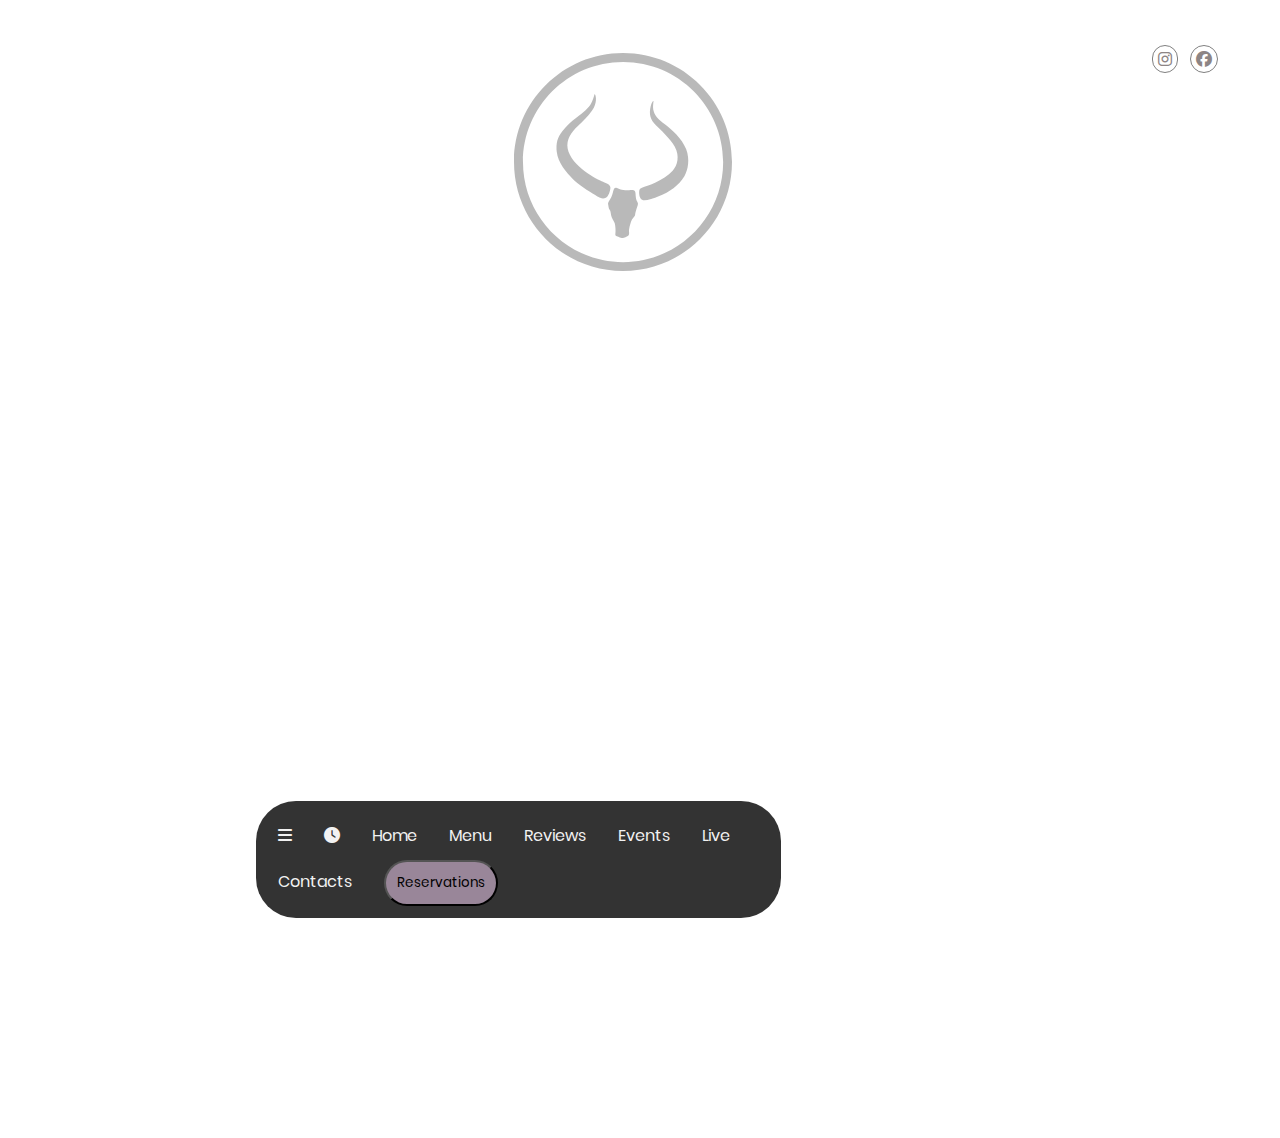
<file: index.html>
<!DOCTYPE html>
<html lang="en">

<head>
    <meta charset="UTF-8">
    <meta name="viewport" content="width=device-width, initial-scale=1.0">
    <title>Ankole Restaurant</title>
    <link rel="stylesheet" href="style.css">
    <link rel="stylesheet" href="https://cdnjs.cloudflare.com/ajax/libs/font-awesome/6.7.2/css/all.min.css">
</head>

<body class="main-page">
    <div class="ankole-grill">
        <div class="home-page welcome">
            <h1>welcome</h1>
        </div>
        <div class="home-page discover">
            <h1>discover</h1>
        </div>
        <div class="home-page experience">
            <h1>experience</h1>
        </div>
        <div class="home-page taste">
            <h1>taste</h1>
        </div>
        <div class="home-page savour">
            <h1>savour</h1>
        </div>
    </div>
    <a href=""><i class="fa-brands fa-facebook" id="facebook"></i></a>
    <a href=""><i class="fa-brands fa-instagram" id="instagram"></i></a>
    <a href=""><i class="fa-brands fa-whatsapp" id="whatsApp"></i></a>
    <div class="logo"><a href="index.html"><img src="image/logo ankole.svg" alt=""></a></div>
    <nav class="navigation-bar">
        <div class="content">
            <a href=""><i class="fa-solid fa-bars"></i></a>
            <div class="main-contents">
                <a href="index.html">Home</a>
                <hr>
                <a href="#">Our Story</a>
                <hr>
                <a href="review.html">Reviews</a>
                <hr>
                <a href="#">Careers</a>
                <hr>
                <a href="events.html">Events</a>
                <hr>
                <a href="live.html">Live</a>
                <hr>
                <a href="contact.html">Contacts</a>
                <hr>
            </div>
        </div>
        <div class="openning-hours">
            <a href=""><i class="fa-solid fa-clock"></i></a>
            <div class="schedule">
                <h2>Opening Hours</h2>
                <h3>Kitisuru</h3>
                <p>Mon-Sun</p>
                <p>9:00am-11:00pm</p><br>
                <h3>Kilimani</h3>
                <p>Mon-SUN</p>
                <p>7:30am-11:00pm</p>
            </div>
        </div>
        <a href="index.html" id="about-ankole">Home</a>
        <a href="location.html" id="menu-ankole">Menu</a>
        <a href="review.html" id="review-ankole">Reviews</a>
        <a href="events.html" id="event-ankole">Events</a>
        <a href="live.html" id="live-ankole">Live</a>
        <a href="contact.html" id="contact-ankole">Contacts</a>
        <a href="reservation.html"><button>Reservations</button></a>
    </nav>
</body>
</html>
</file>
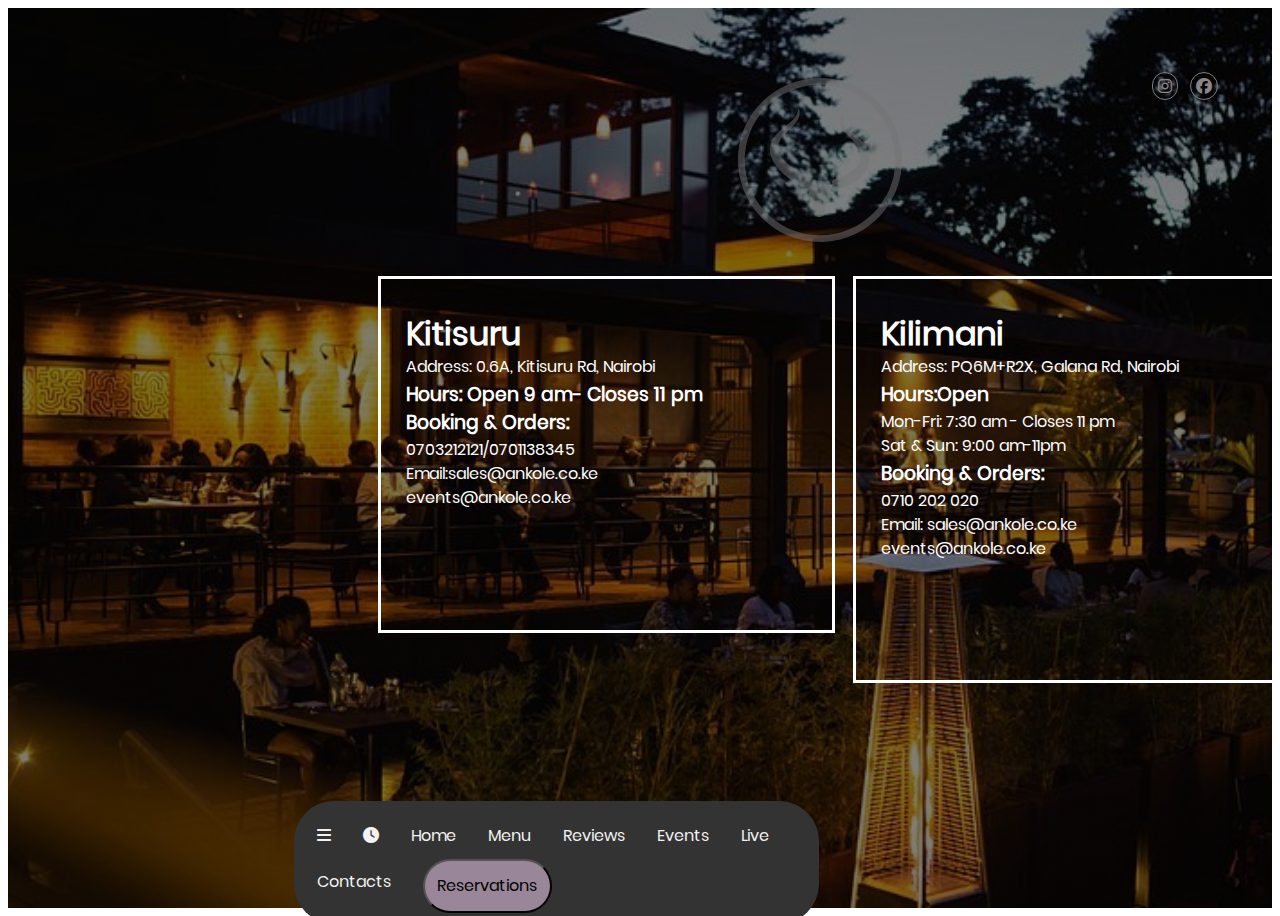
<file: contact.html>
<!DOCTYPE html>
<html lang="en">

<head>
    <meta charset="UTF-8">
    <meta name="viewport" content="width=device-width, initial-scale=1.0">
    <title>Contacts</title>
    <link rel="stylesheet" href="contact.css">
    <link rel="stylesheet" href="https://cdnjs.cloudflare.com/ajax/libs/font-awesome/6.7.2/css/all.min.css">
</head>

<body class="contact-page">
    <a href=""><i class="fa-brands fa-facebook" id="facebook"></i></a>
    <a href=""><i class="fa-brands fa-instagram" id="instagram"></i></a>
    <a href=""><i class="fa-brands fa-whatsapp" id="whatsApp"></i></a>
    <div class="contacts">
        <div class="logo"><a href="index.html"><img src="image/logo ankole.svg" alt=""></a></div>
        <div class="each-contacts">
            <div class="detailed-contact">
                <h1>Kitisuru</h1>
                <p>Address: <a href="">0.6A, Kitisuru Rd, Nairobi</a></p>
                <h3>Hours: Open 9 am- Closes 11 pm</h3>
                <h3>Booking & Orders:</h3>
                <a href="">0703212121/0701138345</a><br>
                <p>Email:<a href="">sales@ankole.co.ke</a></p>
                <a href="">events@ankole.co.ke</a>
            </div>
            <div class="kilimani-detailed">
                <h1>Kilimani</h1>
                <p>Address: <a href="">PQ6M+R2X, Galana Rd, Nairobi</a></p>
                <h3>Hours:Open</h3>
                <p>Mon-Fri: 7:30 am - Closes 11 pm</p>
                <p>Sat & Sun: 9:00 am-11pm</p>
                <h3>Booking & Orders:</h3>
                <a href="">0710 202 020</a>
                <p>Email: <a href="">sales@ankole.co.ke</a></p>
                <a href="">events@ankole.co.ke</a>
            </div>
        </div>
        <nav class="navigation-bar">
            <div class="content">
                <a href=""><i class="fa-solid fa-bars"></i></a>
                <div class="main-contents">
                    <a href="index.html">Home</a>
                    <hr>
                    <a href="#">Our Story</a>
                    <hr>
                    <a href="review.html">Reviews</a>
                    <hr>
                    <a href="#">Careers</a>
                    <hr>
                    <a href="events.html">Events</a>
                    <hr>
                    <a href="live.html">Live</a>
                    <hr>
                    <a href="contact.html">Contacts</a>
                    <hr>
                </div>
            </div>
            <div class="openning-hours">
                <a href=""><i class="fa-solid fa-clock"></i></a>
                <div class="schedule">
                    <h2>Opening Hours</h2>
                    <h3>Kitisuru</h3>
                    <p>Mon-Sun</p>
                    <p>9:00am-11:00pm</p><br>
                    <h3>Kilimani</h3>
                    <p>Mon-SUN</p>
                    <p>7:30am-11:00pm</p>
                </div>
            </div>
            <a href="index.html" id="about-ankole">Home</a>
            <a href="location.html" id="menu-ankole">Menu</a>
            <a href="review.html" id="review-ankole">Reviews</a>
            <a href="events.html" id="event-ankole">Events</a>
            <a href="live.html" id="live-ankole">Live</a>
            <a href="contact.html" id="contact-ankole">Contacts</a>
            <a href="reservation.html"><button>Reservations</button></a>
        </nav>
    </div>
</body>
</html>
</file>
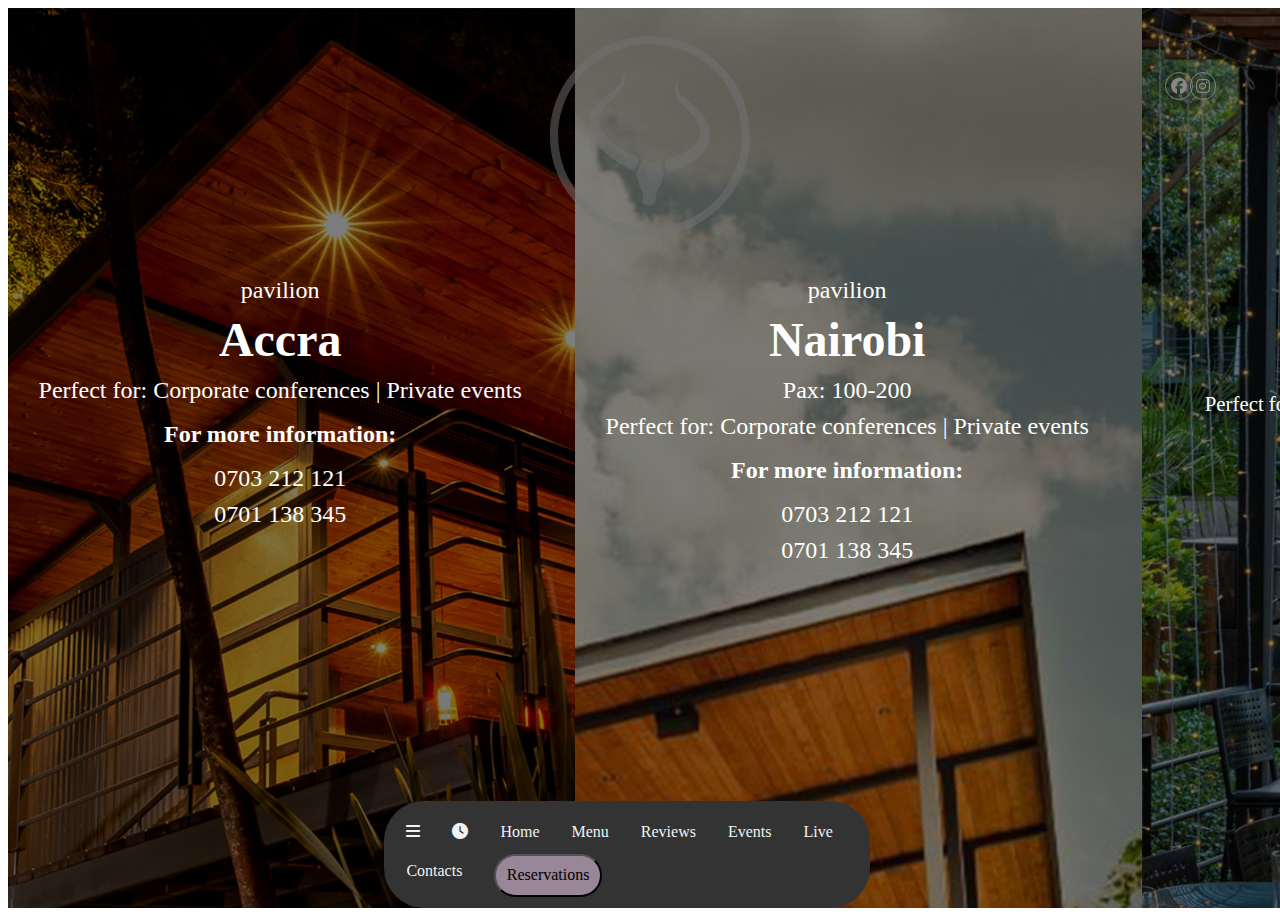
<file: events.html>
<!DOCTYPE html>
<html lang="en">

<head>
    <meta charset="UTF-8">
    <meta name="viewport" content="width=device-width, initial-scale=1.0">
    <title>Ankole Events</title>
    <link rel="stylesheet" href="events.css">
    <link rel="stylesheet" href="https://cdnjs.cloudflare.com/ajax/libs/font-awesome/6.7.2/css/all.min.css">
</head>

<body class="ankole-event">
    <div class="events">
        <a href=""><i class="fa-brands fa-facebook" id="facebook"></i></a>
        <a href=""><i class="fa-brands fa-instagram" id="instagram"></i></a>
        <i class="fa-brands fa-square-whatsapp" id="whatsApp"></i>
        <div class="logo"><a href="index.html"><img src="image/logo ankole.svg" alt=""></a></div>
        <div class="accra">
            <div class="accra-detailed">
                <p>pavilion</p>
                <h1>Accra</h1>
                <p>Perfect for: Corporate conferences | Private events</p>
                <h4>For more information:</h4>
                <p>0703 212 121</p>
                <p>0701 138 345</p>
            </div>
        </div>
        <div class="nairobi">
            <div class="nairobi-information">
                <p>pavilion</p>
                <h1>Nairobi</h1>
                <p>Pax: 100-200</p>
                <p>Perfect for: Corporate conferences | Private events</p>
                <h4>For more information:</h4>
                <p>0703 212 121</p>
                <p>0701 138 345</p>
            </div>
        </div>
        <div class="zanzibar">
            <div class="zanzibar-detailed">
                <p>pavilion</p>
                <h1>Zanzibar</h1>
                <p>Pax: 20-25</p>
                <p>Perfect for: Corporate conferences | Private events</p>
                <h4>For more information:</h4>
                <p>0703 212 121</p>
                <p>0701 138 345</p>
            </div>
        </div>
        <nav class="navigation-bar">
            <div class="content">
                <a href=""><i class="fa-solid fa-bars"></i></a>
                <div class="main-contents">
                    <a href="index.html">Home</a>
                    <hr>
                    <a href="#">Our Story</a>
                    <hr>
                    <a href="review.html">Reviews</a>
                    <hr>
                    <a href="#">Careers</a>
                    <hr>
                    <a href="events.html">Events</a>
                    <hr>
                    <a href="live.html">Live</a>
                    <hr>
                    <a href="contact.html">Contacts</a>
                    <hr>
                </div>
            </div>
            <div class="openning-hours">
                <a href=""><i class="fa-solid fa-clock"></i></a>
                <div class="schedule">
                    <h2>Opening Hours</h2>
                    <h3>Kitisuru</h3>
                    <p>Mon-Sun</p>
                    <p>9:00am-11:00pm</p><br>
                    <h3>Kilimani</h3>
                    <p>Mon-SUN</p>
                    <p>7:30am-11:00pm</p>
                </div>
            </div>
            <a href="index.html" id="about-ankole">Home</a>
            <a href="location.html" id="menu-ankole">Menu</a>
            <a href="review.html" id="review-ankole">Reviews</a>
            <a href="events.html" id="event-ankole">Events</a>
            <a href="live.html" id="live-ankole">Live</a>
            <a href="contact.html" id="contact-ankole">Contacts</a>
            <a href="reservation.html"><button>Reservations</button></a>
        </nav>
    </div>
</body>
</html>
</file>
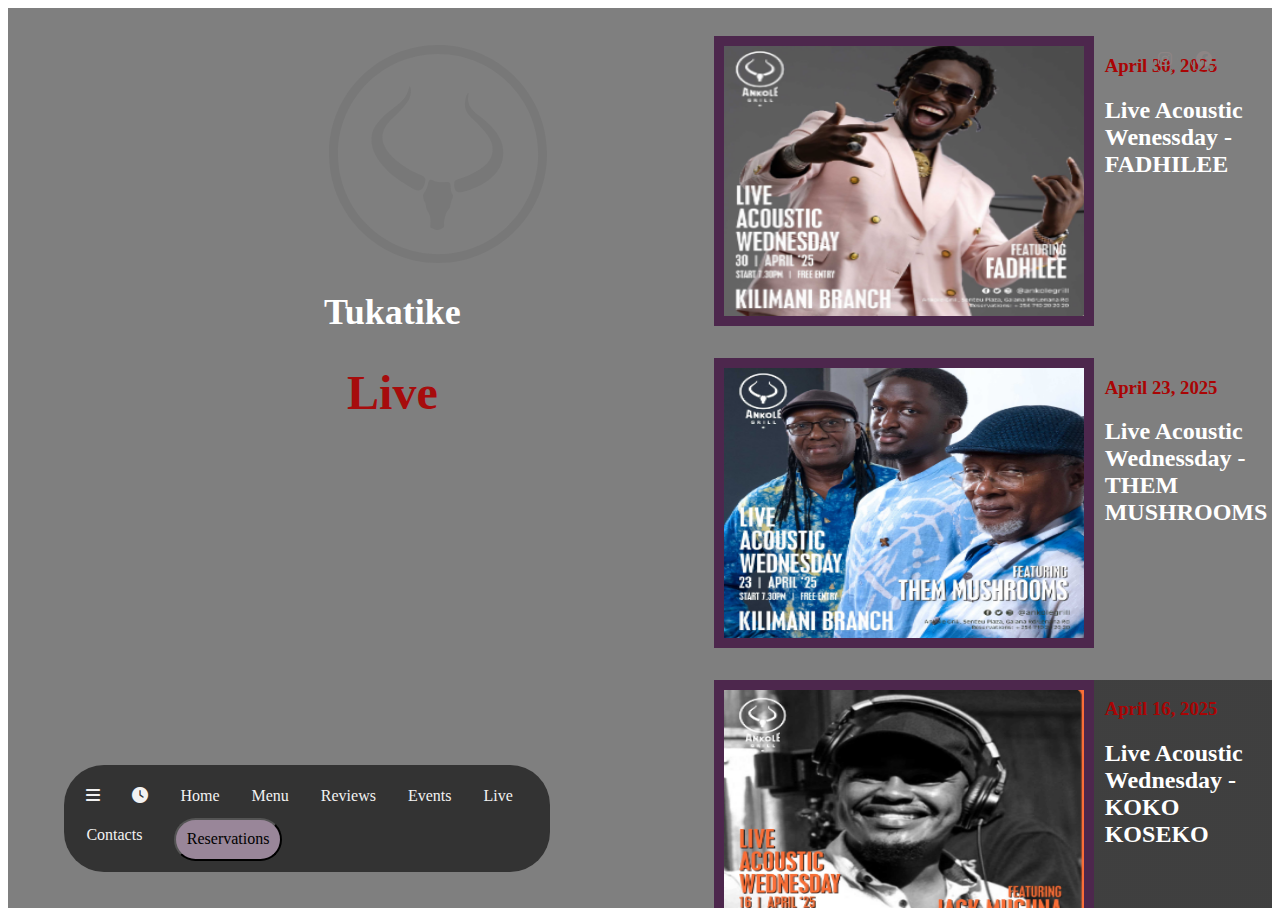
<file: live.html>
<!DOCTYPE html>
<html lang="en">

<head>
    <meta charset="UTF-8">
    <meta name="viewport" content="width=device-width, initial-scale=1.0">
    <title>Live</title>
    <link rel="stylesheet" href="live.css">
    <link rel="stylesheet" href="https://cdnjs.cloudflare.com/ajax/libs/font-awesome/6.7.2/css/all.min.css">
</head>

<body class="live-page">
    <div class="live">
        <a href=""><i class="fa-brands fa-facebook" id="facebook"></i></a>
        <a href=""><i class="fa-brands fa-instagram" id="instagram"></i></a>
        <a href=""><i class="fa-brands fa-whatsapp" id="whatsApp"></i></a>
        <div class="tukatike">
            <div class="logo"><a href="index.html"><img src="image/logo ankole.svg" alt=""></a></div>
            <div class="tukatike-live">
                <h2>Tukatike</h2>
                <h1>Live</h1>
            </div>
        </div>
        <nav class="nav-bar">
            <div class="content">
                <a href=""><i class="fa-solid fa-bars"></i></a>
                <div class="main-contents">
                    <a href="index.html">Home</a>
                    <hr>
                    <a href="#">Our Story</a>
                    <hr>
                    <a href="review.html">Reviews</a>
                    <hr>
                    <a href="#">Careers</a>
                    <hr>
                    <a href="events.html">Events</a>
                    <hr>
                    <a href="live.html">Live</a>
                    <hr>
                    <a href="contact.html">Contacts</a>
                    <hr>
                </div>
            </div>
            <div class="openning-hours">
                <a href=""><i class="fa-solid fa-clock"></i></a>
                <div class="schedule">
                    <h2>Opening Hours</h2>
                    <h3>Kitisuru</h3>
                    <p>Mon-Sun</p>
                    <p>9:00am-11:00pm</p><br>
                    <h3>Kilimani</h3>
                    <p>Mon-SUN</p>
                    <p>7:30am-11:00pm</p>
                </div>
            </div>
            <a href="index.html" id="about-ankole">Home</a>
            <a href="location.html" id="menu-ankole">Menu</a>
            <a href="review.html" id="review-ankole">Reviews</a>
            <a href="events.html" id="event-ankole">Events</a>
            <a href="live.html" id="live-ankole">Live</a>
            <a href="contact.html" id="contact-ankole">Contacts</a>
            <a href="reservation.html"><button>Reservations</button></a>
        </nav>
        </nav>
        <div class="current-live">
            <div class="live-detail">
                <a href="liveone.html"><img src="image/liveone.png" alt=""></a>
                <div>
                    <h3>April 30, 2025</h3>
                    <h2>Live Acoustic Wenessday - FADHILEE</h2>
                </div>
            </div>
            <div class="live-detail">
                <a href="livetwo.html"><img src="image/livetwo.png" alt=""></a>
                <div>
                    <h3>April 23, 2025</h3>
                    <h2>Live Acoustic Wednessday - THEM MUSHROOMS</h2>
                </div>
            </div>
            <div class="live live-detail">
                <a href="livethree.html"><img src="image/livethree.png" alt=""></a>
                <div>
                    <h3>April 16, 2025</h3>
                    <h2>Live Acoustic Wednesday - KOKO KOSEKO</h2>
                </div>
            </div>
        </div>
    </div>
</body>

</html>
</file>
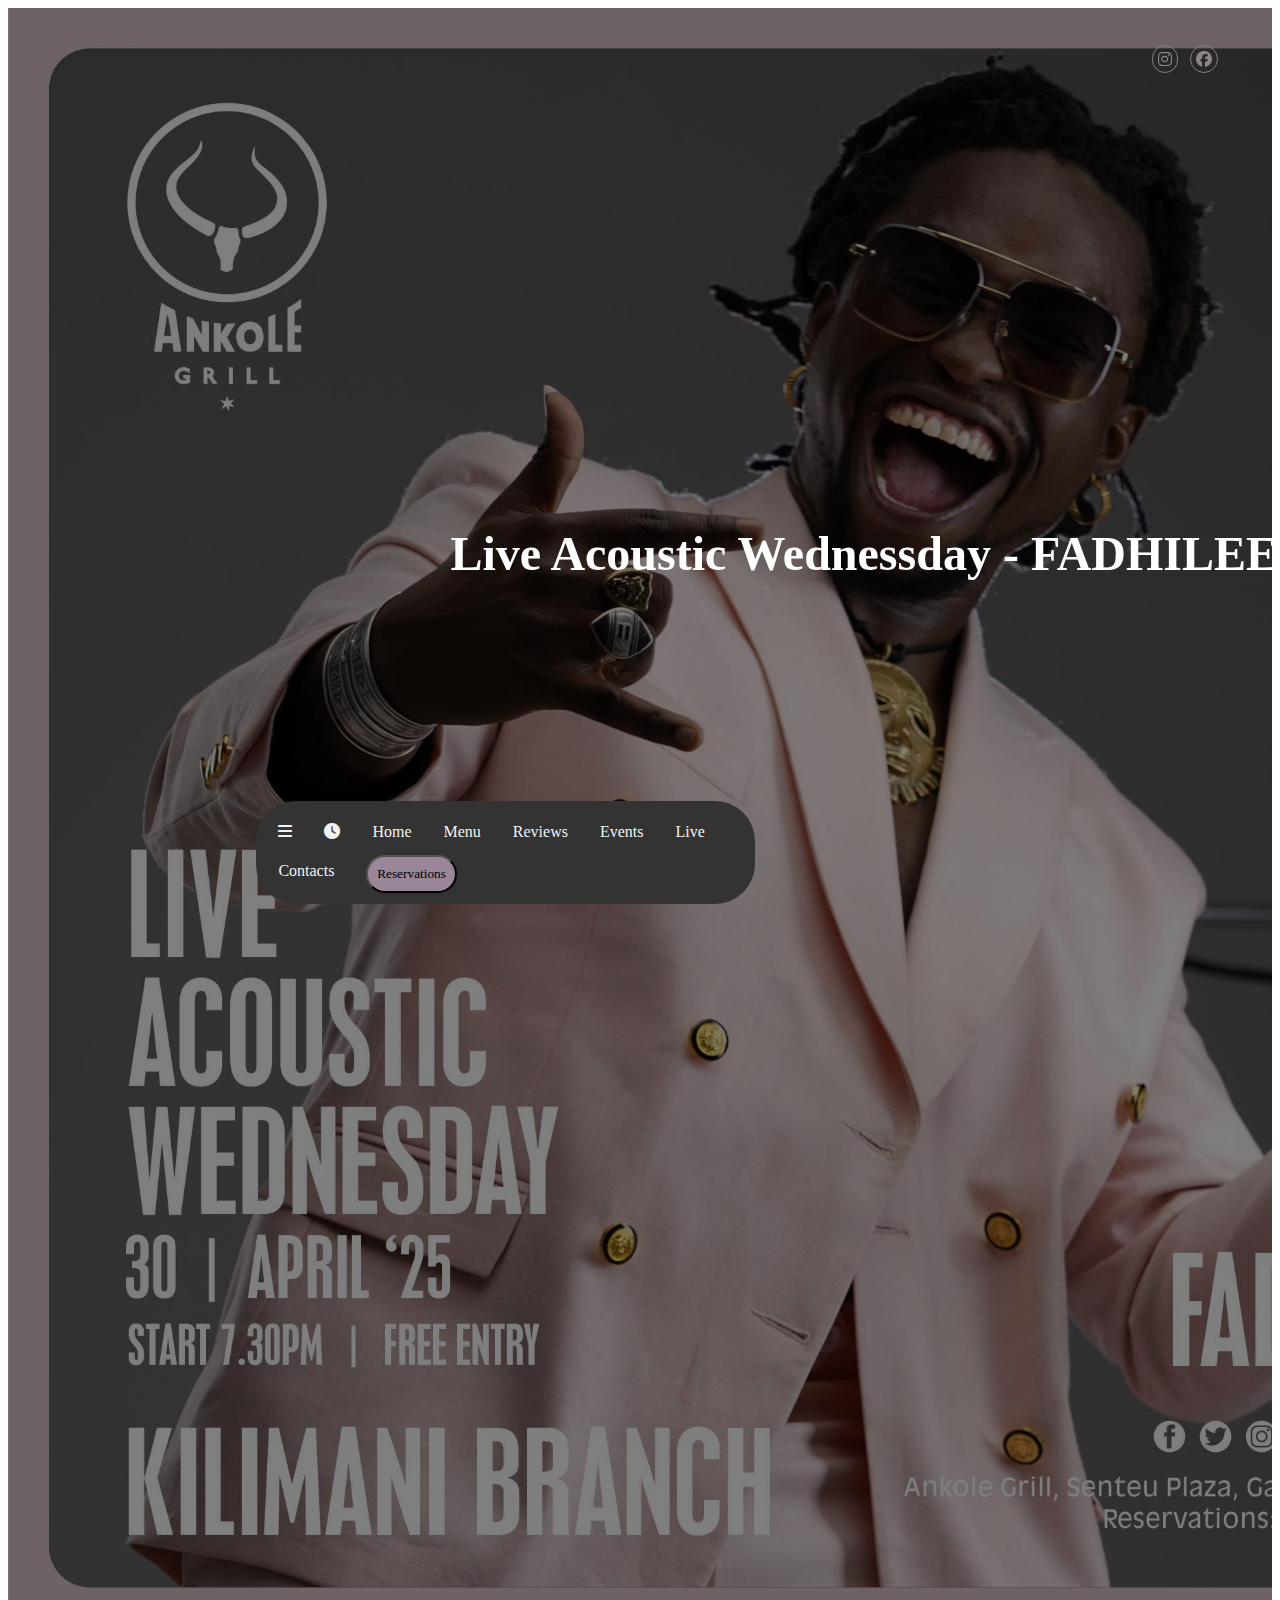
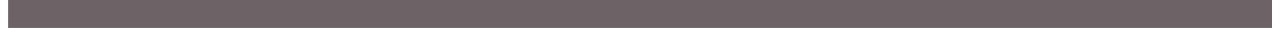
<file: liveone.html>
<!DOCTYPE html>
<html lang="en">

<head>
    <meta charset="UTF-8">
    <meta name="viewport" content="width=device-width, initial-scale=1.0">
    <title>Ankole Wednessday Live</title>
    <link rel="stylesheet" href="liveone.css">
    <link rel="stylesheet" href="https://cdnjs.cloudflare.com/ajax/libs/font-awesome/6.7.2/css/all.min.css">
</head>
<body>
    <div class="fadhilee">
        <a href=""><i class="fa-brands fa-facebook" id="facebook"></i></a>
        <a href=""><i class="fa-brands fa-instagram" id="instagram"></i></a>
        <a href=""><i class="fa-brands fa-whatsapp" id="whatsApp"></i></a>
        <h1 id="fadhilee-live">Live Acoustic Wednessday - FADHILEE</h1>
        <nav class="navigation-bar">
            <div class="content">
                <a href=""><i class="fa-solid fa-bars"></i></a>
                <div class="main-contents">
                    <a href="index.html">Home</a>
                    <hr>
                    <a href="#">Our Story</a>
                    <hr>
                    <a href="review.html">Reviews</a>
                    <hr>
                    <a href="#">Careers</a>
                    <hr>
                    <a href="events.html">Events</a>
                    <hr>
                    <a href="live.html">Live</a>
                    <hr>
                    <a href="contact.html">Contacts</a>
                    <hr>
                </div>
            </div>
            <div class="openning-hours">
                <a href=""><i class="fa-solid fa-clock"></i></a>
                <div class="schedule">
                    <h2>Opening Hours</h2>
                    <h3>Kitisuru</h3>
                    <p>Mon-Sun</p>
                    <p>9:00am-11:00pm</p><br>
                    <h3>Kilimani</h3>
                    <p>Mon-SUN</p>
                    <p>7:30am-11:00pm</p>
                </div>
            </div>
            <a href="index.html" id="about-ankole">Home</a>
            <a href="location.html" id="menu-ankole">Menu</a>
            <a href="reviews.html" id="review-ankole">Reviews</a>
            <a href="events.html" id="event-ankole">Events</a>
            <a href="live.html" id="live-ankole">Live</a>
            <a href="contact.html" id="contact-ankole">Contacts</a>
            <a href="reservation.html"><button>Reservations</button></a>
        </nav>
</body>
</html>
</file>
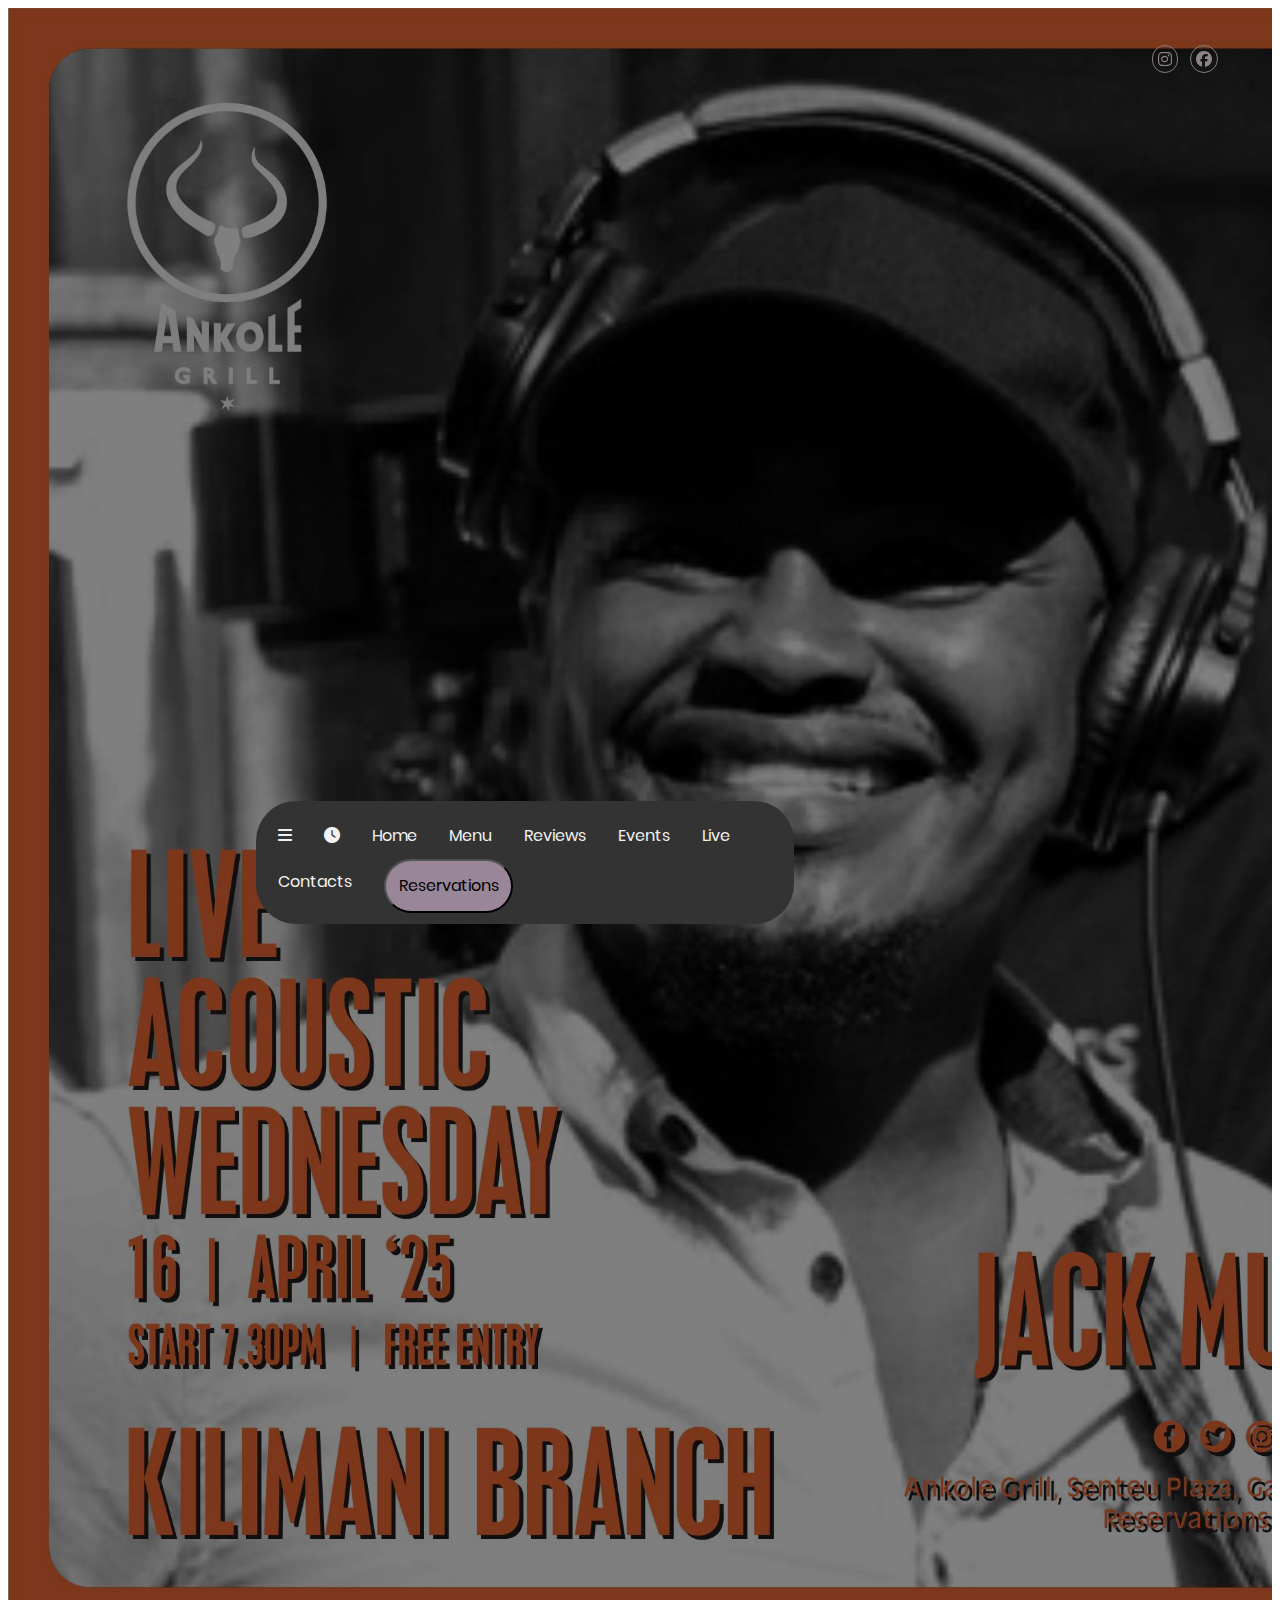
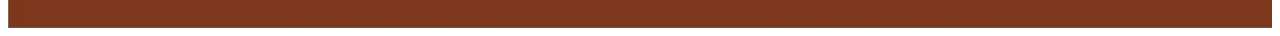
<file: livethree.html>
<!DOCTYPE html>
<html lang="en">

<head>
    <meta charset="UTF-8">
    <meta name="viewport" content="width=device-width, initial-scale=1.0">
    <title>Ankole Wednessday Live</title>
    <link rel="stylesheet" href="livethree.css">
    <link rel="stylesheet" href="https://cdnjs.cloudflare.com/ajax/libs/font-awesome/6.7.2/css/all.min.css">
</head>

<body>
    <div class="jack">
        <a href=""><i class="fa-brands fa-facebook" id="facebook"></i></a>
        <a href=""><i class="fa-brands fa-instagram" id="instagram"></i></a>
        <a href=""><i class="fa-brands fa-whatsapp" id="whatsApp"></i></a>
        <nav class="navigation-bar">
            <div class="content">
                <a href=""><i class="fa-solid fa-bars"></i></a>
                <div class="main-contents">
                    <a href="index.html">Home</a>
                    <hr>
                    <a href="#">Our Story</a>
                    <hr>
                    <a href="review.html">Reviews</a>
                    <hr>
                    <a href="#">Careers</a>
                    <hr>
                    <a href="events.html">Events</a>
                    <hr>
                    <a href="live.html">Live</a>
                    <hr>
                    <a href="contact.html">Contacts</a>
                    <hr>
                </div>
            </div>
            <div class="openning-hours">
                <a href=""><i class="fa-solid fa-clock"></i></a>
                <div class="schedule">
                    <h2>Opening Hours</h2>
                    <h3>Kitisuru</h3>
                    <p>Mon-Sun</p>
                    <p>9:00am-11:00pm</p><br>
                    <h3>Kilimani</h3>
                    <p>Mon-SUN</p>
                    <p>7:30am-11:00pm</p>
                </div>
            </div>
            <a href="index.html" id="about-ankole">Home</a>
            <a href="location.html" id="menu-ankole">Menu</a>
            <a href="reviews.html" id="review-ankole">Reviews</a>
            <a href="events.html" id="event-ankole">Events</a>
            <a href="live.html" id="live-ankole">Live</a>
            <a href="contact.html" id="contact-ankole">Contacts</a>
            <a href="reservation.html"><button>Reservations</button></a>
        </nav>
    </div>
</body>
</html>
</file>
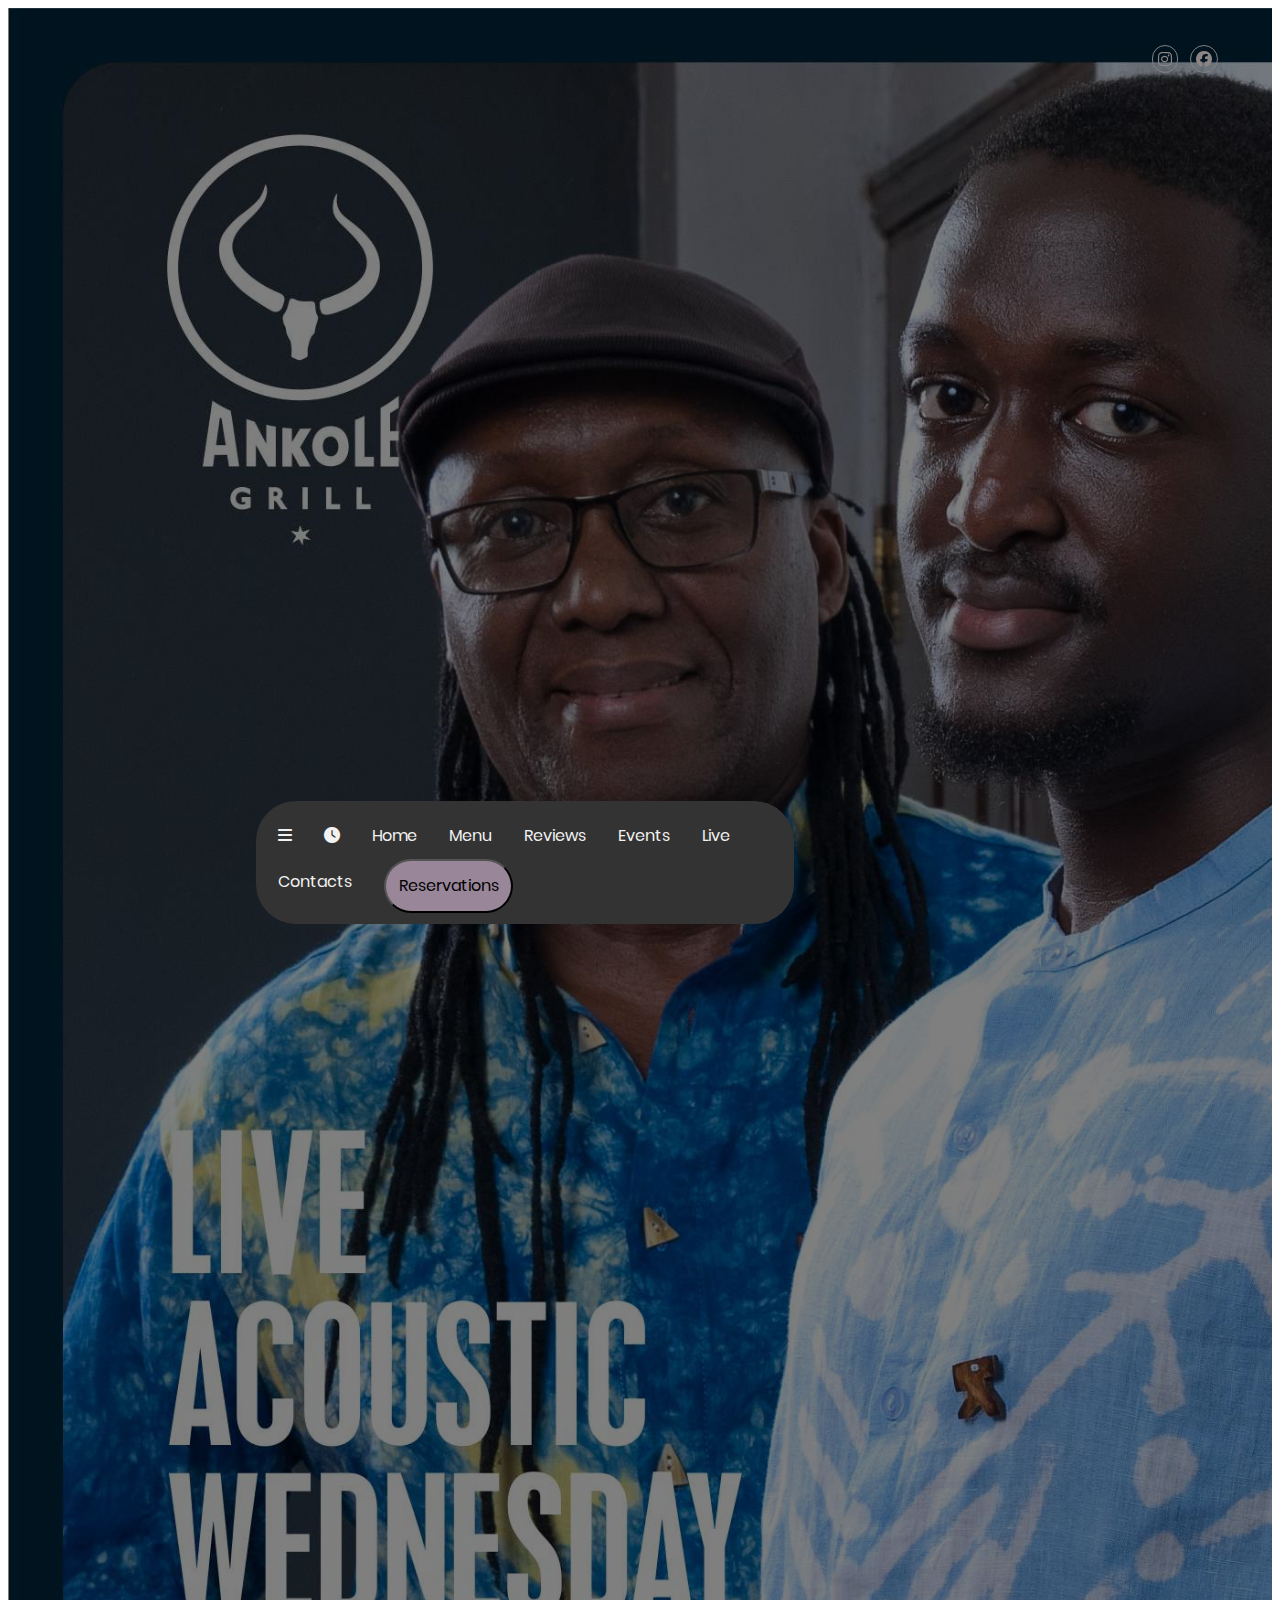
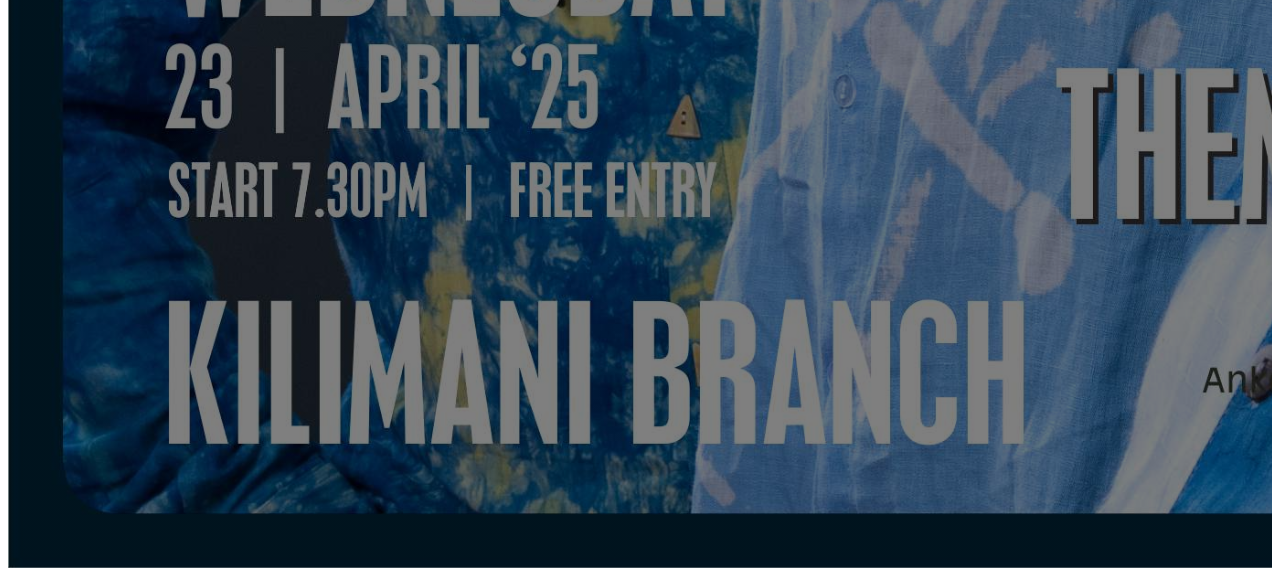
<file: livetwo.html>
<!DOCTYPE html>
<html lang="en">

<head>
    <meta charset="UTF-8">
    <meta name="viewport" content="width=device-width, initial-scale=1.0">
    <title>Ankole Wednessday Live</title>
    <link rel="stylesheet" href="livetwo.css">
    <link rel="stylesheet" href="https://cdnjs.cloudflare.com/ajax/libs/font-awesome/6.7.2/css/all.min.css">
</head>

<body>
    <div class="mushrooms">
        <a href=""><i class="fa-brands fa-facebook" id="facebook"></i></a>
        <a href=""><i class="fa-brands fa-instagram" id="instagram"></i></a>
        <a href=""><i class="fa-brands fa-whatsapp" id="whatsApp"></i></a>
        <nav class="navigation-bar">
            <div class="content">
                <a href=""><i class="fa-solid fa-bars"></i></a>
                <div class="main-contents">
                    <a href="index.html">Home</a>
                    <hr>
                    <a href="#">Our Story</a>
                    <hr>
                    <a href="review.html">Reviews</a>
                    <hr>
                    <a href="#">Careers</a>
                    <hr>
                    <a href="events.html">Events</a>
                    <hr>
                    <a href="live.html">Live</a>
                    <hr>
                    <a href="contact.html">Contacts</a>
                    <hr>
                </div>
            </div>
            <div class="openning-hours">
                <a href=""><i class="fa-solid fa-clock"></i></a>
                <div class="schedule">
                    <h2>Opening Hours</h2>
                    <h3>Kitisuru</h3>
                    <p>Mon-Sun</p>
                    <p>9:00am-11:00pm</p><br>
                    <h3>Kilimani</h3>
                    <p>Mon-SUN</p>
                    <p>7:30am-11:00pm</p>
                </div>
            </div>
            <a href="index.html" id="about-ankole">Home</a>
            <a href="location.html" id="menu-ankole">Menu</a>
            <a href="reviews.html" id="review-ankole">Reviews</a>
            <a href="events.html" id="event-ankole">Events</a>
            <a href="live.html" id="live-ankole">Live</a>
            <a href="contact.html" id="contact-ankole">Contacts</a>
            <a href="reservation.html"><button>Reservations</button></a>
    </div>
</body>

</html>
</file>
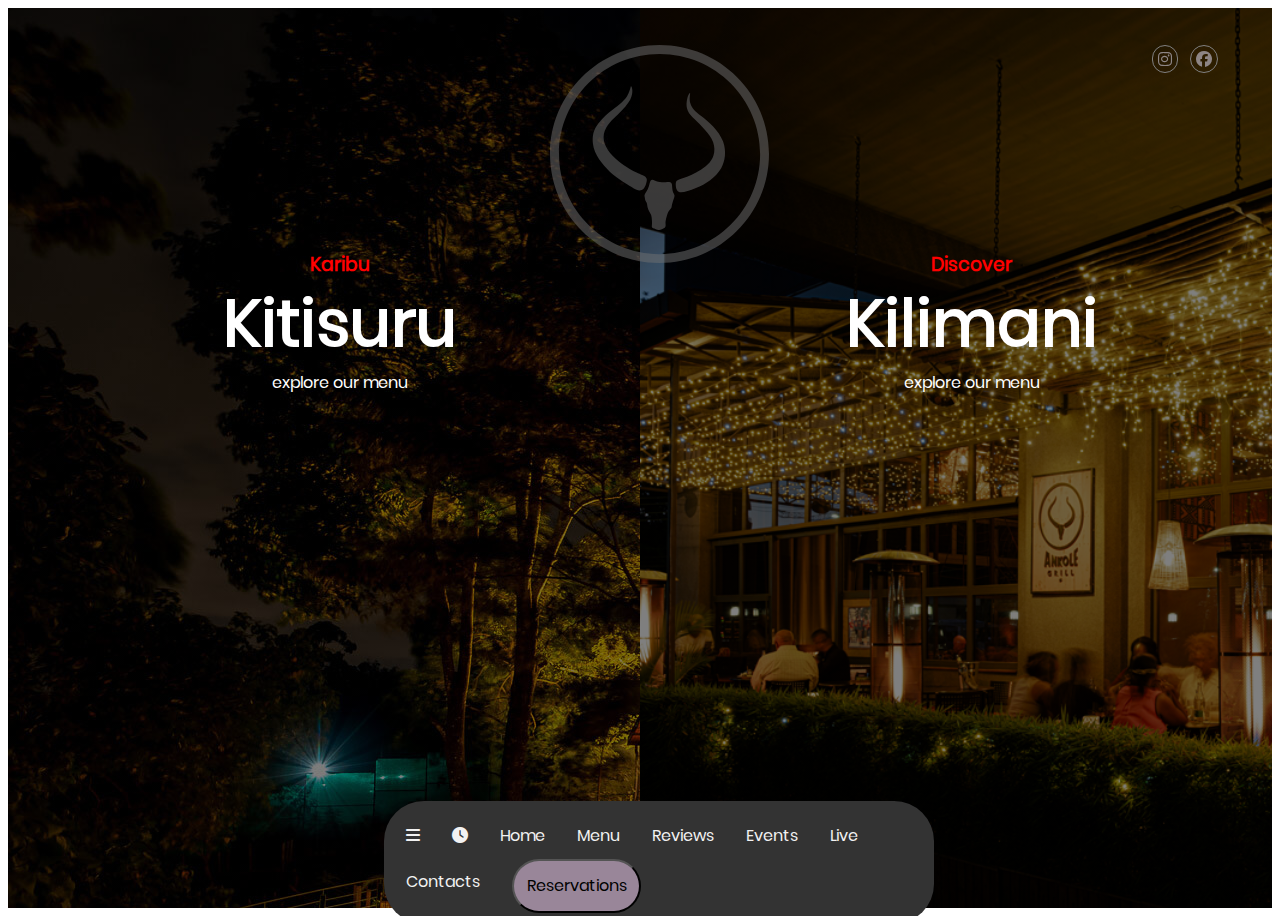
<file: location.html>
<!DOCTYPE html>
<html lang="en">

<head>
    <meta charset="UTF-8">
    <meta name="viewport" content="width=device-width, initial-scale=1.0">
    <title>Location</title>
    <link rel="stylesheet" href="location.css">
    <link rel="stylesheet" href="https://cdnjs.cloudflare.com/ajax/libs/font-awesome/6.7.2/css/all.min.css">
</head>

<body class="menu-page">
    <a href=""><i class="fa-brands fa-facebook" id="facebook"></i></a>
    <a href=""><i class="fa-brands fa-instagram" id="instagram"></i></a>
    <a href=""><i class="fa-brands fa-whatsapp" id="whatsApp"></i></a>
    <div class="logo"><a href="index.html"><img src="image/logo ankole.svg" alt=""></a></div>
    <div class="menu">
        <div class="kitisuru">
            <div class="explore-kitisuru">
                <h3>Karibu</h3>
                <a href="menutwo.html">
                    <h1>Kitisuru</h1>
                </a>
                <p>explore our menu</p>
            </div>
        </div>
        <div class="kilimani">
            <div class="explore-kilimani">
                <h3>Discover</h3>
                <a href="menuone.html">
                    <h1>Kilimani</h1>
                </a>
                <p>explore our menu</p>
            </div>
        </div>
    </div>
    <nav class="navigation-bar">
        <div class="content">
            <a href=""><i class="fa-solid fa-bars"></i></a>
            <div class="main-contents">
                <a href="index.html">Home</a>
                <hr>
                <a href="#">Our Story</a>
                <hr>
                <a href="reviews.html">Reviews</a>
                <hr>
                <a href="#">Careers</a>
                <hr>
                <a href="events.html">Events</a>
                <hr>
                <a href="live.html">Live</a>
                <hr>
                <a href="contact.html">Contacts</a>
                <hr>
            </div>
        </div>
        <div class="openning-hours">
            <a href=""><i class="fa-solid fa-clock"></i></a>
            <div class="schedule">
                <h2>Opening Hours</h2>
                <h3>Kitisuru</h3>
                <p>Mon-Sun</p>
                <p>9:00am-11:00pm</p><br>
                <h3>Kilimani</h3>
                <p>Mon-SUN</p>
                <p>7:30am-11:00pm</p>
            </div>
        </div>
        <a href="index.html" id="about-ankole">Home</a>
        <a href="location.html" id="menu-ankole">Menu</a>
        <a href="reviews.html" id="review-ankole">Reviews</a>
        <a href="events.html" id="event-ankole">Events</a>
        <a href="live.html" id="live-ankole">Live</a>
        <a href="contact.html" id="contact-ankole">Contacts</a>
        <a href="reservation.html"><button>Reservations</button></a>
    </nav>
</body>

</html>
</file>
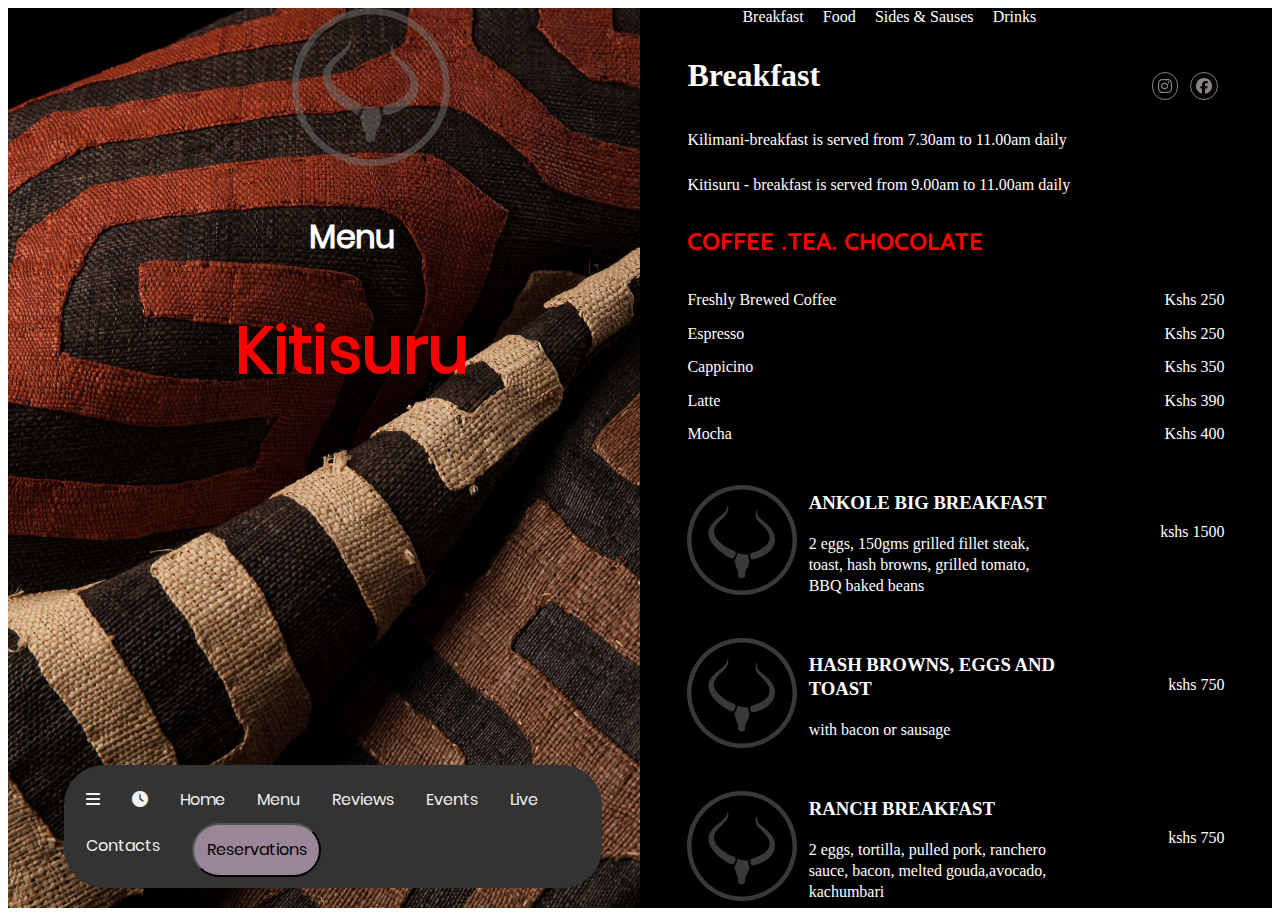
<file: menuone.html>
<!DOCTYPE html>
<html lang="en">

<head>
    <meta charset="UTF-8">
    <meta name="viewport" content="width=device-width, initial-scale=1.0">
    <title>Kitisuru Menu</title>
    <link rel="stylesheet" href="menutwo.css">
    <link rel="stylesheet" href="https://cdnjs.cloudflare.com/ajax/libs/font-awesome/6.7.2/css/all.min.css">
</head>

<body class="menu-two">
    <div class="ankole-branches">
        <div class="kitisuru-menu">
            <a href=""><i class="fa-brands fa-facebook" id="facebook"></i></a>
            <a href=""><i class="fa-brands fa-instagram" id="instagram"></i></a>
            <a href=""><i class="fa-brands fa-whatsapp" id="whatsApp"></i></a>
            <div class="logo"><a href=""><img src="image/logo ankole.svg" alt=""></a></div>
            <div class="kitisuru-branch">
                <h4>Menu</h4>
                <h1>Kitisuru</h1>
            </div>
            <nav class="nav-bar">
                <div class="content">
                    <a href=""><i class="fa-solid fa-bars"></i></a>
                    <div class="main-contents">
                        <a href="index.html">Home</a>
                        <hr>
                        <a href="#">Our Story</a>
                        <hr>
                        <a href="review.html">Reviews</a>
                        <hr>
                        <a href="#">Careers</a>
                        <hr>
                        <a href="events.html">Events</a>
                        <hr>
                        <a href="live.html">Live</a>
                        <hr>
                        <a href="contact.html">Contacts</a>
                        <hr>
                    </div>
                </div>
                <div class="openning-hours">
                    <a href=""><i class="fa-solid fa-clock"></i></a>
                    <div class="schedule">
                        <h2>Opening Hours</h2>
                        <h3>Kitisuru</h3>
                        <p>Mon-Sun</p>
                        <p>9:00am-11:00pm</p><br>
                        <h3>Kilimani</h3>
                        <p>Mon-SUN</p>
                        <p>7:30am-11:00pm</p>
                    </div>
                </div>
                <a href="index.html" id="about-ankole">Home</a>
                <a href="location.html" id="menu-ankole">Menu</a>
                <a href="review.html" id="review-ankole">Reviews</a>
                <a href="events.html" id="event-ankole">Events</a>
                <a href="live.html" id="live-ankole">Live</a>
                <a href="contact.html" id="contact-ankole">Contacts</a>
                <a href="reservation.html"><button>Reservations</button></a>
            </nav>
            <i class="fa-brands fa-square-whatsapp" id="whatsApp"></i>
        </div>
        <div class="ankole-menu-list">
            <nav class="menu-bar">
                <a href="">Breakfast</a>
                <a href="">Food</a>
                <a href="">Sides & Sauses</a>
                <a href="">Drinks</a>
            </nav>
            <div class="menu-body">
                <div class="breakfast-time">
                    <h1>Breakfast</h1>
                    <p> Kilimani-breakfast is served from 7.30am to 11.00am daily</p>
                    <p> Kitisuru - breakfast is served from 9.00am to 11.00am daily</p>
                </div>
                <h2 class="menu-types">COFFEE .TEA. CHOCOLATE</h2>
                <div class="menu-list">
                    <div class="item-with-price">
                        <p>Freshly Brewed Coffee</p>
                        <p> Kshs 250</p>
                    </div>
                    <div class="item-with-price">
                        <p>Espresso</p>
                        <p>Kshs 250</p>
                    </div>
                    <div class="item-with-price">
                        <p>Cappicino</p>
                        <p>Kshs 350</p>
                    </div>
                    <div class="item-with-price">
                        <p>Latte</p>
                        <p>Kshs 390</p>
                    </div>
                    <div class="item-with-price">
                        <p>Mocha</p>
                        <p>Kshs 400</p>
                    </div>
                    <div class="ankole-breakfast">
                        <div class="breakfast">
                            <div class="big-breakfast">
                                <div class="menu-logo"><a href=""><img src="image/logo ankole.svg" alt=""></a></div>
                                <div class="item">
                                    <h3>ANKOLE BIG BREAKFAST </h3>
                                    <p>2 eggs, 150gms grilled fillet steak, toast, hash browns, grilled tomato, BBQ
                                        baked beans
                                    </p>
                                </div>
                            </div>
                            <p>kshs 1500</p>
                        </div>
                        <div class="breakfast">
                            <div class="big-breakfast">
                                <div class="menu-logo"><a href=""><img src="image/logo ankole.svg" alt=""></a></div>
                                <div>
                                    <h3>HASH BROWNS, EGGS AND TOAST</h3>
                                    <p>with bacon or sausage </p>
                                </div>
                            </div>
                            <p>kshs 750</p>
                        </div>
                        <div class="breakfast">
                            <div class="big-breakfast">
                                <div class="menu-logo"><a href=""><img src="image/logo ankole.svg" alt=""></a></div>
                                <div>
                                    <h3>RANCH BREAKFAST </h3>
                                    <p>2 eggs, tortilla, pulled pork, ranchero sauce, bacon, melted gouda,avocado,
                                        kachumbari </p>
                                </div>
                            </div>
                            <p>kshs 750</p>
                        </div>
                        <div class="breakfast">
                            <div class="big-breakfast">
                                <div class="menu-logo"><a href=""><img src="image/logo ankole.svg" alt=""></a></div>
                                <div>
                                    <h3>CRÊPE</h3>
                                    <p>served with wild honey, whipped <br> cream and a side of fruit salad</p>
                                </div>
                            </div>
                            <p>kshs 750</p>
                        </div>
                        <div class="breakfast">
                            <div class="big-breakfast">
                                <div class="menu-logo"><a href=""><img src="image/logo ankole.svg" alt=""></a></div>
                                <div>
                                    <h3>TOASTED BACON AVOCADO BREAKFAST SANDWICH</h3>
                                    <p>2 eggs, cheese, bacon, avocado, red pepper</p>
                                </div>
                            </div>
                            <p>ksh 820</p>
                        </div>
                        <h3> FOOD</h3>
                        <h3 class="menu-types"> SOUPS</h3>
                        <div>
                            <p>SPICY WEST AFRICAN MBUZI SOUP </p>
                            <div>
                                <p> Cup Kshs 480</p>
                                <p>Bowl Kshs 720 </p>
                            </div>
                        </div>
                        <div class="item-with-price">
                            <p> SPICY MUSHROOM CREAM MBUZI SOUP</p>
                            <div class="cost">
                                <p> Cup Kshs 580</p>
                                <p>Bowl Kshs 880 </p>
                            </div>
                        </div>
                        <div>
                            <h3 class="menu-types"> SALADS</h3>
                        </div>

                        <div class="breakfast">
                            <div class="big-breakfast">
                                <div class="menu-logo"><a href=""><img src="image/logo ankole.svg" alt=""></a></div>
                                <div>
                                    <h3> THAI BEEF SALAD</h3>
                                    <p> grilled beef strips, cucumber, cherry tomato, scallions mint,<br>
                                        dhania, crushed peanuts</p>
                                </div>
                            </div>
                            <p>Kshs 1500</p>
                        </div>
                        <div class="breakfast">
                            <div class="big-breakfast">
                                <div class="menu-logo"><a href=""><img src="image/logo ankole.svg" alt=""></a></div>
                                <div>
                                    <h3> KEEN-WA SALAD</h3>
                                    <p> quinoa, feta, red pepper, Kalamata olives, red onions, cucumber, basil,<br>
                                        mint, chick
                                        peas, parsley </p>
                                </div>
                            </div>
                            <p>Kshs 2200</p>
                        </div>

                        <div class="breakfast">
                            <div class="big-breakfast">
                                <div class="menu-logo"><a href=""><img src="image/logo ankole.svg" alt=""></a></div>
                                <div>
                                    <h3> CHICKEN BACON CAESARSALAD</h3>
                                    <p>chicken, bacon, parmesan, romaine, croutons, garlic<br>
                                        caesar dressing </p>
                                </div>
                            </div>
                            <p>Kshs 2200</p>
                        </div>
                        <div class="breakfast">
                            <div class="big-breakfast">
                                <div class="menu-logo"><a href=""><img src="image/logo ankole.svg" alt=""></a></div>
                                <div>
                                    <h3> GREEK SALAD</h3>
                                    <p> vine tomatoes, cucumber, red onion, Kalamata olives, feta<br> cheese, olive oil,
                                        lemon
                                    </p>
                                </div>
                            </div>
                            <p>Kshs 1500</p>
                        </div>
                        <div class="breakfast">
                            <div class="big-breakfast">
                                <div class="menu-logo"><a href=""><img src="image/logo ankole.svg" alt=""></a></div>
                                <div>
                                    <h3> COBB SALAD</h3>
                                    <p> chicken, bacon, gouda, egg, avocado, cherry tomato</p>
                                </div>
                            </div>
                            <p>Kshs 1700</p>
                        </div>
                        <h3> Drinks</h3>
                        <h3 class="menu-types"> FRESH JUICES</h3>
                        <div class="item-with-price">
                            <p>MANGO</p>
                            <p> Kshs 700</p>
                        </div>
                        <div class="item-with-price">
                            <p>PINEAPPLE</p>
                            <p> Kshs 700</p>
                        </div>
                        <div class="item-with-price">
                            <p>TREE TOMATO</p>
                            <p> Kshs 700</p>
                        </div>

                        <div class="item-with-price">
                            <p>PASSION</p>
                            <p> Kshs 700</p>
                        </div>

                        <div class="item-with-price">
                            <p>SUGARCANE</p>
                            <p> Kshs 700</p>
                        </div>
                    </div>
                </div>
            </div>
        </div>
</body>
</html>
</file>
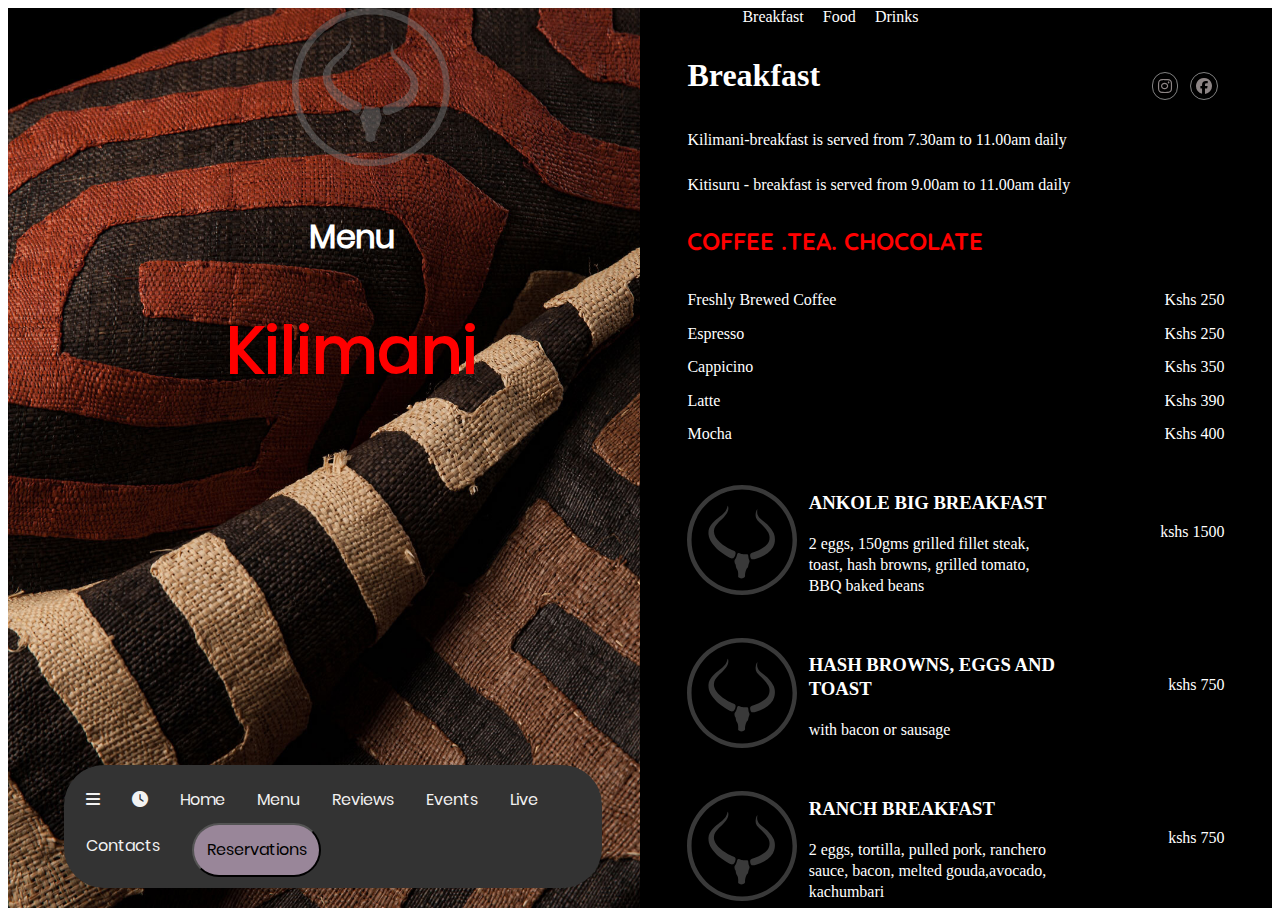
<file: menutwo.html>
<!DOCTYPE html>
<html lang="en">

<head>
    <meta charset="UTF-8">
    <meta name="viewport" content="width=device-width, initial-scale=1.0">
    <title>Kilimani Menu</title>
    <link rel="stylesheet" href="menutwo.css">
    <link rel="stylesheet" href="https://cdnjs.cloudflare.com/ajax/libs/font-awesome/6.7.2/css/all.min.css">
</head>

<body class="menu-two">
    <div class="ankole-branches">
        <div class="kitisuru-menu">
            <a href=""><i class="fa-brands fa-facebook" id="facebook"></i></a>
            <a href=""><i class="fa-brands fa-instagram" id="instagram"></i></a>
            <a href=""><i class="fa-brands fa-whatsapp" id="whatsApp"></i></a>
            <div class="logo"><a href=""><img src="image/logo ankole.svg" alt=""></a></div>
            <div class="kitisuru-branch">
                <h4>Menu</h4>
                <h1>Kilimani</h1>
            </div>
            <nav class="nav-bar">
                <div class="content">
                    <a href=""><i class="fa-solid fa-bars"></i></a>
                    <div class="main-contents">
                        <a href="index.html">Home</a>
                        <hr>
                        <a href="#">Our Story</a>
                        <hr>
                        <a href="review.html">Reviews</a>
                        <hr>
                        <a href="#">Careers</a>
                        <hr>
                        <a href="events.html">Events</a>
                        <hr>
                        <a href="live.html">Live</a>
                        <hr>
                        <a href="contact.html">Contacts</a>
                        <hr>
                    </div>
                </div>
                <div class="openning-hours">
                    <a href=""><i class="fa-solid fa-clock"></i></a>
                    <div class="schedule">
                        <h2>Opening Hours</h2>
                        <h3>Kitisuru</h3>
                        <p>Mon-Sun</p>
                        <p>9:00am-11:00pm</p><br>
                        <h3>Kilimani</h3>
                        <p>Mon-SUN</p>
                        <p>7:30am-11:00pm</p>
                    </div>
                </div>
                <a href="index.html" id="about-ankole">Home</a>
                <a href="location.html" id="menu-ankole">Menu</a>
                <a href="review.html" id="review-ankole">Reviews</a>
                <a href="events.html" id="event-ankole">Events</a>
                <a href="live.html" id="live-ankole">Live</a>
                <a href="contact.html" id="contact-ankole">Contacts</a>
                <a href="reservation.html"><button>Reservations</button></a>
            </nav>
            <i class="fa-brands fa-square-whatsapp" id="whatsApp"></i>
        </div>
        <div class="ankole-menu-list">
            <nav class="menu-bar">
                <a href="#ankole-breakfast">Breakfast</a>
                <a href="#foods">Food</a>
                <a href="#drinks">Drinks</a>
            </nav>
            <div class="menu-body">
                <div>
                    <div class="breakfast-time">
                        <h1>Breakfast</h1>
                        <p> Kilimani-breakfast is served from 7.30am to 11.00am daily</p>
                        <p> Kitisuru - breakfast is served from 9.00am to 11.00am daily</p>
                    </div>
                    <h2 class="menu-types">COFFEE .TEA. CHOCOLATE</h2>
                    <div class="menu-list">
                        <div class="item-with-price">
                            <p>Freshly Brewed Coffee</p>
                            <p> Kshs 250</p>
                        </div>
                        <div class="item-with-price">
                            <p>Espresso</p>
                            <p>Kshs 250</p>
                        </div>
                        <div class="item-with-price">
                            <p>Cappicino</p>
                            <p>Kshs 350</p>
                        </div>
                        <div class="item-with-price">
                            <p>Latte</p>
                            <p>Kshs 390</p>
                        </div>
                        <div class="item-with-price">
                            <p>Mocha</p>
                            <p>Kshs 400</p>
                        </div>
                        <div class="breakfast">
                            <div class="big-breakfast">
                                <div class="menu-logo"><a href=""><img src="image/logo ankole.svg" alt=""></a></div>
                                <div class="item">
                                    <h3>ANKOLE BIG BREAKFAST </h3>
                                    <p>2 eggs, 150gms grilled fillet steak, toast, hash browns, grilled tomato, BBQ
                                        baked beans
                                    </p>
                                </div>
                            </div>
                            <p>kshs 1500</p>
                        </div>
                        <div class="breakfast">
                            <div class="big-breakfast">
                                <div class="menu-logo"><a href=""><img src="image/logo ankole.svg" alt=""></a></div>
                                <div>
                                    <h3>HASH BROWNS, EGGS AND TOAST</h3>
                                    <p>with bacon or sausage </p>
                                </div>
                            </div>
                            <p>kshs 750</p>
                        </div>
                        <div class="breakfast">
                            <div class="big-breakfast">
                                <div class="menu-logo"><a href=""><img src="image/logo ankole.svg" alt=""></a></div>
                                <div>
                                    <h3>RANCH BREAKFAST </h3>
                                    <p>2 eggs, tortilla, pulled pork, ranchero sauce, bacon, melted gouda,avocado,
                                        kachumbari </p>
                                </div>
                            </div>
                            <p>kshs 750</p>
                        </div>
                        <div class="breakfast">
                            <div class="big-breakfast">
                                <div class="menu-logo"><a href=""><img src="image/logo ankole.svg" alt=""></a></div>
                                <div>
                                    <h3>CRÊPE</h3>
                                    <p>served with wild honey, whipped <br> cream and a side of fruit salad</p>
                                </div>
                            </div>
                            <p>kshs 750</p>
                        </div>
                        <div class="breakfast">
                            <div class="big-breakfast">
                                <div class="menu-logo"><a href=""><img src="image/logo ankole.svg" alt=""></a></div>
                                <div>
                                    <h3>TOASTED BACON AVOCADO BREAKFAST SANDWICH</h3>
                                    <p>2 eggs, cheese, bacon, avocado, red pepper</p>
                                </div>
                            </div>
                            <p>ksh 820</p>
                        </div>
                    </div>
                    <div id="foods">
                        <h3> FOOD</h3>
                        <h3 class="menu-types"> SOUPS</h3>
                        <div>
                            <p>SPICY WEST AFRICAN MBUZI SOUP </p>
                            <div>
                                <p> Cup Kshs 480</p>
                                <p>Bowl Kshs 720 </p>
                            </div>
                        </div>
                        <div class="item-with-price">
                            <p> SPICY MUSHROOM CREAM MBUZI SOUP</p>
                            <div class="cost">
                                <p> Cup Kshs 580</p>
                                <p>Bowl Kshs 880 </p>
                            </div>
                        </div>
                        <div>
                            <h3 class="menu-types"> SALADS</h3>
                        </div>

                        <div class="breakfast">
                            <div class="big-breakfast">
                                <div class="menu-logo"><a href=""><img src="image/logo ankole.svg" alt=""></a></div>
                                <div>
                                    <h3> THAI BEEF SALAD</h3>
                                    <p> grilled beef strips, cucumber, cherry tomato, scallions mint,<br>
                                        dhania, crushed peanuts</p>
                                </div>
                            </div>
                            <p>Kshs 1500</p>
                        </div>
                        <div class="breakfast">
                            <div class="big-breakfast">
                                <div class="menu-logo"><a href=""><img src="image/logo ankole.svg" alt=""></a></div>
                                <div>
                                    <h3> KEEN-WA SALAD</h3>
                                    <p> quinoa, feta, red pepper, Kalamata olives, red onions, cucumber, basil,<br>
                                        mint, chick
                                        peas, parsley </p>
                                </div>
                            </div>
                            <p>Kshs 2200</p>
                        </div>

                        <div class="breakfast">
                            <div class="big-breakfast">
                                <div class="menu-logo"><a href=""><img src="image/logo ankole.svg" alt=""></a></div>
                                <div>
                                    <h3> CHICKEN BACON CAESARSALAD</h3>
                                    <p>chicken, bacon, parmesan, romaine, croutons, garlic<br>
                                        caesar dressing </p>
                                </div>
                            </div>
                            <p>Kshs 2200</p>
                        </div>
                        <div class="breakfast">
                            <div class="big-breakfast">
                                <div class="menu-logo"><a href=""><img src="image/logo ankole.svg" alt=""></a></div>
                                <div>
                                    <h3> GREEK SALAD</h3>
                                    <p> vine tomatoes, cucumber, red onion, Kalamata olives, feta<br> cheese, olive
                                        oil,
                                        lemon
                                    </p>
                                </div>
                            </div>
                            <p>Kshs 1500</p>
                        </div>
                        <div class="breakfast">
                            <div class="big-breakfast">
                                <div class="menu-logo"><a href=""><img src="image/logo ankole.svg" alt=""></a></div>
                                <div>
                                    <h3> COBB SALAD</h3>
                                    <p> chicken, bacon, gouda, egg, avocado, cherry tomato</p>
                                </div>
                            </div>
                            <p>Kshs 1700</p>
                        </div>
                    </div>
                    <div id="drinks">
                        <h3> Drinks</h3>
                        <h3 class="menu-types"> FRESH JUICES</h3>
                        <div class="item-with-price">
                            <p>MANGO</p>
                            <p> Kshs 700</p>
                        </div>
                        <div class="item-with-price">
                            <p>PINEAPPLE</p>
                            <p> Kshs 700</p>
                        </div>
                        <div class="item-with-price">
                            <p>TREE TOMATO</p>
                            <p> Kshs 700</p>
                        </div>

                        <div class="item-with-price">
                            <p>PASSION</p>
                            <p> Kshs 700</p>
                        </div>

                        <div class="item-with-price">
                            <p>SUGARCANE</p>
                            <p> Kshs 700</p>
                        </div>
                    </div>

                </div>
            </div>
        </div>
    </div>
</body>
</html>
</file>
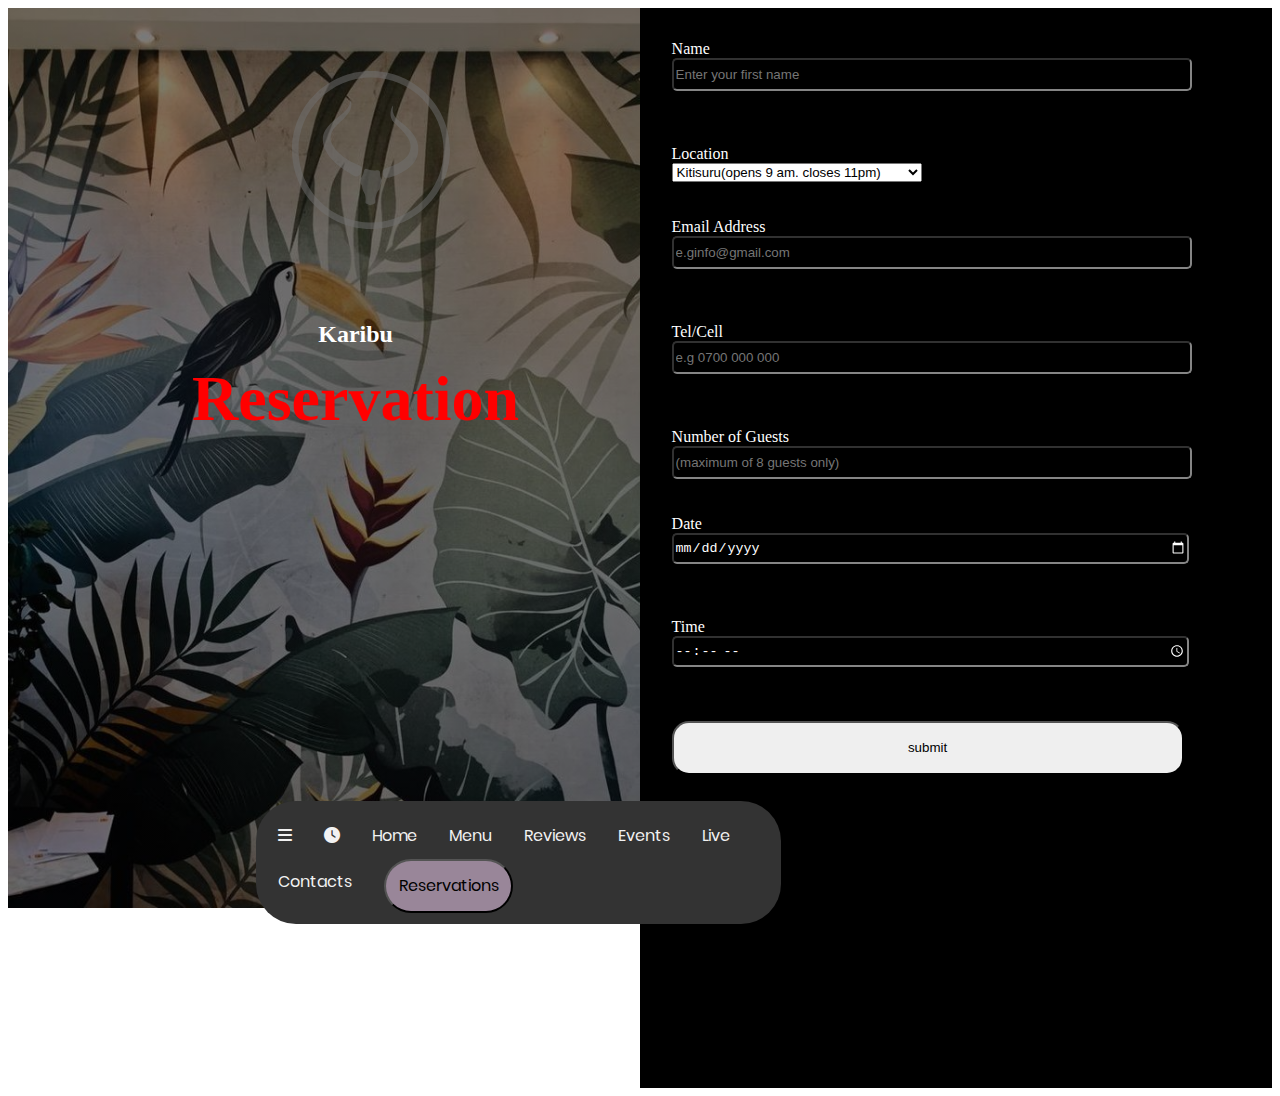
<file: reservation.html>
<!DOCTYPE html>
<html lang="en">

<head>
    <meta charset="UTF-8">
    <meta name="viewport" content="width=device-width, initial-scale=1.0">
    <title>Reservation</title>
    <link rel="stylesheet" href="reservation.css">
    <link rel="stylesheet" href="https://cdnjs.cloudflare.com/ajax/libs/font-awesome/6.7.2/css/all.min.css">
</head>
<body class="reservation-page">
    <div class="reservation">
        <div class="karibu-reservation">
            <a href=""><i class="fa-brands fa-whatsapp" id="whatsApp"></i></a>
            <div class="logo"><a href="index.html"><img src="image/logo ankole.svg" alt=""></a></div>
            <div class="karibu">
                <h2>Karibu</h2>
                <h1>Reservation</h1>
            </div>
            <nav class="navigation-bar">
                <div class="content">
                    <a href=""><i class="fa-solid fa-bars"></i></a>
                    <div class="main-contents">
                        <a href="index.html">Home</a>
                        <hr>
                        <a href="#">Our Story</a>
                        <hr>
                        <a href="reviews.html">Reviews</a>
                        <hr>
                        <a href="#">Careers</a>
                        <hr>
                        <a href="events.html">Events</a>
                        <hr>
                        <a href="live.html">Live</a>
                        <hr>
                        <a href="contact.html">Contacts</a>
                        <hr>
                    </div>
                </div>
                <div class="openning-hours">
                    <a href=""><i class="fa-solid fa-clock"></i></a>
                    <div class="schedule">
                        <h2>Opening Hours</h2>
                        <h3>Kitisuru</h3>
                        <p>Mon-Sun</p>
                        <p>9:00am-11:00pm</p><br>
                        <h3>Kilimani</h3>
                        <p>Mon-SUN</p>
                        <p>7:30am-11:00pm</p>
                    </div>
                </div>
                <a href="index.html" id="about-ankole">Home</a>
                 <a href="location.html" id="menu-ankole">Menu</a>
                <a href="reviews.html" id="review-ankole">Reviews</a>
                <a href="events.html" id="event-ankole">Events</a>
                <a href="live.html" id="live-ankole">Live</a>
                <a href="contacts.html" id="contact-ankole">Contacts</a>
                <a href="reservation.html"><button>Reservations</button></a>
            </nav>
        </div>
        <div class="reservation-form">
            <form>
                <label for="name">Name</label><br>
                <input type="text" placeholder="Enter your first name"><br><br><br><br>
                <label for="location">Location</label><br>
                <select>
                    <option> Kitisuru(opens 9 am. closes 11pm)</option>
                    <option >Kilimani(opens 7:30 am . closes 11 pm</option>
                </select><br><br><br>
                <label for="email">Email Address</label><br>
                <input type="email" placeholder="e.ginfo@gmail.com" required><br><br><br><br>
                <label for="telephone">Tel/Cell</label><br>
                <input type="number" placeholder="e.g 0700 000 000" required><br><br><br><br>
                <label for="number of guests">Number of Guests</label><br>
                <input type="number" placeholder="(maximum of 8 guests only)" required><br><br><br>
                <label for="date">Date</label><br>
                <input type="date" placeholder="mm/dd/yyyy" required><br><br><br><br>
                <label for="time">Time</label><br>
                <input type="time" placeholder="--:-- --" required><br><br><br><br>
                <button id="submit-button">submit</button>
            </form>
        </div>
    </div>
</body>
</html>
</file>
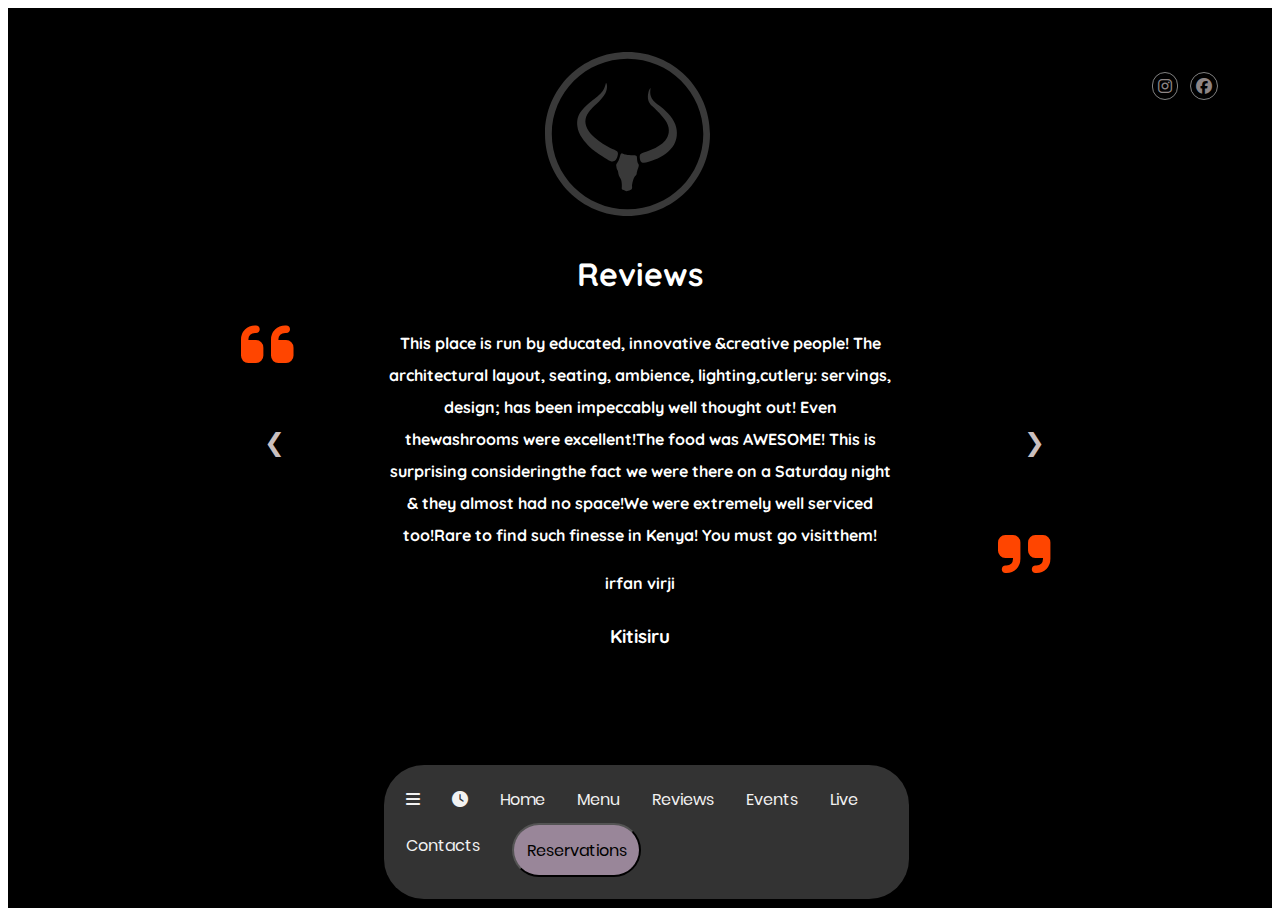
<file: review.html>
<!DOCTYPE html>
<html lang="en">

<head>
    <meta charset="UTF-8">
    <meta name="viewport" content="width=device-width, initial-scale=1.0">
    <title>Reviews</title>
    <link rel="stylesheet" href="review.css">
    <link rel="stylesheet" href="https://cdnjs.cloudflare.com/ajax/libs/font-awesome/6.7.2/css/all.min.css">
</head>

<body class="review-page">
    <div class="feedbacks">
        <a href=""><i class="fa-brands fa-facebook" id="facebook"></i></a>
        <a href=""><i class="fa-brands fa-instagram" id="instagram"></i></a>
        <a href=""><i class="fa-brands fa-whatsapp" id="whatsApp"></i></a>
        <div class="logo"><a href="index.html"><img src="image/logo ankole.svg" alt=""></a></div>
        <nav class="navigation-bar">
            <div class="content">
                <a href=""><i class="fa-solid fa-bars"></i></a>
                <div class="main-contents">
                    <a href="index.html">Home</a>
                    <hr>
                    <a href="#">Our Story</a>
                    <hr>
                    <a href="review.html">Reviews</a>
                    <hr>
                    <a href="#">Careers</a>
                    <hr>
                    <a href="events.html">Events</a>
                    <hr>
                    <a href="live.html">Live</a>
                    <hr>
                    <a href="contact.html">Contacts</a>
                    <hr>
                </div>
            </div>
            <div class="openning-hours">
                <a href=""><i class="fa-solid fa-clock"></i></a>
                <div class="schedule">
                    <h2>Opening Hours</h2>
                    <h3>Kitisuru</h3>
                    <p>Mon-Sun</p>
                    <p>9:00am-11:00pm</p><br>
                    <h3>Kilimani</h3>
                    <p>Mon-SUN</p>
                    <p>7:30am-11:00pm</p>
                </div>
            </div>
            <a href="index.html" id="about-ankole">Home</a>
            <a href="location.html" id="menu-ankole">Menu</a>
            <a href="reviews.html" id="review-ankole">Reviews</a>
            <a href="events.html" id="event-ankole">Events</a>
            <a href="live.html" id="live-ankole">Live</a>
            <a href="contact.html" id="contact-ankole">Contacts</a>
            <a href="reservation.html"><button>Reservations</button></a>
        </nav>
        <div>
            <div class="recieved customer-feedback">
                <i class="fa-solid fa-quote-left" id="quote-left"></i>
                <h1>Reviews</h1>
                <p>This place is run by educated, innovative &creative people! The architectural layout, seating,
                    ambience, lighting,cutlery: servings, design; has been impeccably well thought out! Even
                    thewashrooms were excellent!The food was AWESOME! This is surprising consideringthe fact we were
                    there on a Saturday night & they almost had no space!We were extremely well serviced too!Rare to
                    find such finesse in Kenya! You must go visitthem!</p>
                <p>irfan virji</p>
                <h3>Kitisiru</h3>
                <i class="fa-solid fa-quote-right" id="qoute-right"></i>
            </div>
            <div class="recieved customer-feedback">
                <i class="fa-solid fa-quote-left" id="quote-left"></i>
                <h1>Reviews</h1>
                <p>Such a fantastic restaurant, I plan on being a regularhere. The food is amazing the atmosphere is so
                    nice and the service isexceptional. I pray you are able to visit them at least once so you
                    can understand what I'm saying. 10/10.Recommended dishes: Steakmust go visitthem!</p>
                <p>Paul Kamau</p>
                <h3>Kitisuru</h3>
                <i class="fa-solid fa-quote-right" id="qoute-right"></i>
            </div>
            <div class="recieved customer-feedback">
                <i class="fa-solid fa-quote-left" id="quote-left"></i>
                <h1>Reviews</h1>
                <p>Best place to eat out. If you want to have a niceromantic date this place is perfect. The food is
                    fantastic only be carefulcause the portions are bigger than you would expect.</p>
                <p>Vladimiro Stivali</p>
                <h3>Kitisuru</h3>
                <i class="fa-solid fa-quote-right" id="qoute-right"></i>
            </div>
            <div class="recieved customer-feedback">
                <i class="fa-solid fa-quote-left" id="quote-left"></i>
                <h1>Reviews</h1>
                <p>One of my favorite restaurants in Nairobi. I’m sure myfriends are tired of hearing about it. Food is
                    always a 10. The ambience isgreat in both locations and service too. Portions are always more than
                    enough.Love the cocktails too. Worth every penny. Can’t recommend it enough! 10sacross the board!
                </p>
                <p>Nabwire Omukhulu</p>
                <h3>Kitisuru</h3>
                <i class="fa-solid fa-quote-right" id="qoute-right"></i>
            </div>
            <div class="recieved customer-feedback">
                <i class="fa-solid fa-quote-left" id="quote-left"></i>
                <h1>Reviews</h1>
                <p>Ankole Grill is indeed a recommendable restaurant.Beautiful location along with excellent and
                    friendly staff and very nicedishes. Also recommended for those who like Kenyan-style cuisine!</p>
                <p>Stephan Hofer</p>
                <h3>Kitisuru</h3>
                <i class="fa-solid fa-quote-right" id="qoute-right"></i>
            </div>
            <a class="back" onclick="plusSlides(-1)">❮</a>
            <a class="continue" onclick="plusSlides(1)">❯</a>
        </div>
        <script src="index.js"></script>
    </div>
</body>

</html>
</file>
<file: style.css>
@font-face {
  font-family: poppins;
  src: url(poppins/Poppins-Regular.ttf)
}

@font-face {
  font-family: Quicksand;
  src: url(Quicksand/Quicksand-VariableFont_wght.ttf)
}

.main-page {
  overflow-y: hidden;
}

.ankole-grill {
  position: relative;
  overflow: hidden;
  height: 100vh;
  animation-fill-mode: forwards;
}

@keyframes homepage {

  0%,
  100% {
    opacity: 0;
  }

  20%,
  40% {
    opacity: 1;
  }

  60%,
  100% {
    opacity: 0;
  }
}

.home-page {
  position: absolute;
  width: 100%;
  height: 100%;
  background-size: cover;
  animation: homepage 15s infinite;
  background-position: center;
  opacity: 0;
  text-align: center;
  font-size: 65px;
  color: gray;
}

.home-page h1 {
  margin-top: 20%;
}

.welcome {
  animation-delay: 0s;
  background-image: url(image/anokle\ it\ self.jpg);
}

.discover {
  animation-delay: 6s;
  background-image: url(image/home\ anokle\ light.jpg);


}

.experience {
  background-image: url(image/anokle\ steak.jpg);
  animation-delay: 12s;

}

.savour {
  background-image: url(image/anokle\ ingredient.jpg);
  animation-delay: 18s;
}

.taste {
  background-image: url(image/anokle\ drink\ \(1\).jpg);
  animation-delay: 24s;
}

.navigation-bar {
  background-color: #333;
  position: fixed;
  top: 89%;
  width: 40%;
  padding: 0.5%;
  text-align: center;
  left: 20%;
  border-radius: 40px;
  font-family: poppins;
}

.navigation-bar a {
  float: left;
  display: block;
  color: #f2f2f2;
  text-align: center;
  padding: 16px 16px 5px 16px;
  text-decoration: none;
}

.navigation-bar button {
  padding: 12%;
  border-radius: 30px;
  cursor: pointer;
  margin-top: -10%;
  background-color: rgb(153, 134, 153);
  font-family: poppins;
}

.navigation-bar button:hover {
  background-color: white;
}

.navigation-bar a:hover {
  color: black;
}

.logo {
  display: inline-block;
  position: relative;
  top: -95vh;
  left: 40%;
}

.logo img {
  width: 60%;
}

#whatsApp {
  color: rgb(141, 133, 133);
  top: 90vh;
  left: 175vh;
  position: absolute;
  font-size: 250%;
  border: solid 1px gray;
  border-radius: 50px;
  padding: 5px;
  background-color: #333;
}

.main-contents {
  display: none;
  position: absolute;
  background-color: black;
  min-width: 220px;
  height: 30vh;
  box-shadow: 0px 8px 16px 0px rgba(0, 0, 0, 0.2);
  z-index: 1;
  bottom: 75px;
  border-radius: 25px;
  line-height: 0.8;
}

.main-contents hr {
  color: rgb(24, 22, 22);
  width: 85%;
  margin: auto;
}

.main-contents a {
  float: none;
  color: white;
  padding: 12px 16px;
  text-decoration: none;
  display: block;
  text-align: left;
  font-size: 100%;
}

.main-contents a:hover {
  color: rgb(37, 36, 36);
}

.content:hover .main-contents {
  display: block;
}

#instagram {
  color: rgb(141, 133, 133);
  top: 5%;
  left: 90%;
  position: absolute;
  font-size: 100%;
  border: solid 1px gray;
  border-radius: 50px;
  padding: 5px;
}

#facebook {
  color: rgb(141, 133, 133);
  top: 5%;
  left: 93%;
  position: absolute;
  border: solid 1px gray;
  border-radius: 50px;
  padding: 5px;
}

.schedule {
  display: none;
  position: absolute;
  background-color: #f1f1f1;
  min-width: 180px;
  bottom: 20px;
  z-index: 1;
  padding: 2%;
  border-radius: 25px;
  height: 270px;
  line-height: 0.7;
}
.openning-hours {
  position: relative;
}

.openning-hours:hover .schedule {
  display: block;
}
@media (max-width: 768px){
  
  .logo{
      width: 40%;
      padding-top: 30%;

  }
  .home-page h1{
     margin: 0;
  }
    #instagram{
      margin-left: -7%;
  }
  #facebook{
    margin-left: -3%;
  }
  h1{
      font-size: xxx-large;
      position: relative;
      top:38%;
  }
  .navigation-bar{
      width:60%;
      margin: 0%;
      padding: 0%;
      left: 3%;

  }
  #whatsApp{
    left:85%;

  }
  .navigation-bar button{
    margin:0;
    padding:0.5;
    margin-top: 10%;
  }
  .navigation-bar a{
    padding:0.5;
  }
  #about-ankole, #menu-ankole, #review-ankole, #event-ankole, #live-ankole,#contact-ankole{
    display:none;
  }
  .main-contents{
    font-size: smaller;
  }
}
</file>
<file: contact.css>
@font-face {
  font-family: poppins;
  src: url(poppins/Poppins-Regular.ttf)
}

@font-face {
  font-family: Quicksand;
  src: url(Quicksand/Quicksand-VariableFont_wght.ttf)
}
.contact-page{
  overflow-y: hidden;
}
  .navigation-bar {
    background-color: #333;
    position: fixed;
    top: 89%;
    width: 40%;
    padding: 0.5%;
    text-align: center;
    left: 23%;
    border-radius: 40px;
    font-family: poppins;
  }
  .navigation-bar a {
    float: left;
    display: block;
    color: #f2f2f2;
    text-align: center;
    padding: 16px 16px 5px 16px;
    text-decoration: none; 
  }
  .navigation-bar button {
    padding: 12%;
    border-radius: 30px;
    cursor: pointer;
    font-size: 100%;
    margin-top: -10%;
    background-color:rgb(153, 134, 153);
    font-family: poppins;
  }
  .navigation-bar button:hover {
    background-color: white;
  }
  .navigation-bar a:hover{
    color:black;
  }
  #whatsApp {
    color:rgb(141, 133, 133);
    top: 89vh;
    left: 175vh;
    position: fixed;
    font-size: 200%;
    border:solid 1px gray;
    border-radius: 50px;
    padding:5px;
  }
  .main-contents {
    display: none;
    position: absolute;
    background-color: black;
    min-width: 180px;
    bottom:6vh;
    z-index: 1;
    padding:2%;
    border-radius:25px;
    height:270px;
    line-height: 0.7;
  }
  .main-contents hr{
    color: rgb(51, 47, 47);
    width:85%;
    margin: auto;
  }
  .main-contents a {
    float: none;
    color:white;
    padding: 16px 16px;
    text-decoration: none;
    display: block;
    text-align: left;
  }
  .main-contents a:hover {
    color:rgb(37, 36, 36);
  }
  .content:hover .main-contents {
    display: block;
  }
  .schedule{
    display: none;
    position: absolute;
    background-color: #f1f1f1;
    min-width: 180px;
    bottom: 20px;
    z-index: 1;
    padding:2%;
    border-radius:25px;
    height:270px;
    line-height: 0.7;
  }
  .openning-hours{
    position: relative;
  }
  .openning-hours:hover .schedule{
    display:block;
  }
.contact-page{
    overflow: hidden;
  }
  .contacts{
    background-image: linear-gradient(rgba(0, 0, 0, 0.5), rgba(0, 0, 0, 0.5)),url(image/contact.jpg);
    height:100vh;
    background-size: cover;
  }
  .each-contacts{
    display: flex;
    color: white;
    position: relative;
    left: 370px;
    gap:2vh;
    font-family: poppins;
    line-height: 0.5;
    top: 100px;
  }
  .detailed-contact{
    border: solid 3px white;
    height:300px;
    padding: 2%;
    width:400px;
  }
  .kilimani-detailed{
    border: solid 3px white;
    padding: 2%;
    width:400px;
    height:350px;
  }
  .each-contacts a{
    text-decoration: none;
    color:white;
  }
  .logo{
    position: relative;
    left: 730px;
    top:70px;
  }
  .logo img{
    width:13%;
  }
  #instagram {
    color:rgb(141, 133, 133);
    margin-top: 5%;
    left: 90%;
    position: absolute;
    font-size: 100%;
    border:solid 1px gray;
    border-radius: 50px;
    padding:5px;
  }
  #facebook{
    color:rgb(141, 133, 133);
    margin-top: 5%;
    left: 93%;
    position: absolute;
    font-size: 100%;
    border:solid 1px gray;
    border-radius: 50px;
    padding:5px;
  }
  @media(max-width:768px){
    
    .each-contacts{
      flex-direction:column;
      left: 0;
    }
    .detailed-contact, .kilimani-detailed{
      width:70%;
    }
    .logo{
      width: 100%;
      left:40%;
  }
    #instagram{
      margin-left: -7%;
  }
  #facebook{
    margin-left: -3%;
  }
  .navigation-bar{
      width:60%;
      margin: 0%;
      padding: 0%;
      left: 0;
  }
  #whatsApp{
    left:85%;
  }
 
  .navigation-bar a{
    padding:0.5;
  }
  #about-ankole, #menu-ankole, #review-ankole, #event-ankole, #live-ankole,#contact-ankole{
    display:none;
  }
  }
</file>
<file: events.css>
.ankole-event {
     overflow: hidden; 
}

.events {
    display: flex;
}

.ankole-accra {
    position: absolute;
    width: 80vh;
    height: 120vh;
}

.accra {
    background-image: linear-gradient(rgba(0, 0, 0, 0.5), rgba(0, 0, 0, 0.5)), url(image/accra.jpg);
    background-repeat: no-repeat;
    background-size: cover;
    height: 100vh;
}

.accra-detailed {
    position: relative;
    color: white;
    line-height: 0.5;
    text-align: center;
    width: 63vh;
    top: 28%;
    left: -2%;
    cursor: pointer;
    font-size: 150%;
}
.nairobi {
    background-image: linear-gradient(rgba(0, 0, 0, 0.5), rgba(0, 0, 0, 0.5)), url(image/anokle\ nairobi.jpg);
    background-repeat: no-repeat;
    background-size: cover;
    height: 100vh;
}
.nairobi-information {
    position: relative;
    color: white;
    line-height: 0.5;
    text-align: center;
    width: 63vh;
    top: 28%;
    left: -2%;
    cursor: pointer;
    font-size: 150%;
}

.zanzibar-detailed {
    position: relative;
    color: white;
    line-height: 0.5;
    text-align: center;
    width: 63vh;
    top: 28%;
    left: -2%;
    cursor: pointer;
    font-size: 130%;
}

.zanzibar {
    background-image: linear-gradient(rgba(0, 0, 0, 0.5), rgba(0, 0, 0, 0.5)), url(image/anokle\ zanzibar.jpg);
    background-repeat: no-repeat;
    background-size: cover;
    height: 100vh;
}
.navigation-bar {
    background-color: #333;
    position: fixed;
    top: 89%;
    width: 37%;
    padding: 0.5%;
    text-align: center;
    left: 30%;
    border-radius: 40px;
    font-family: poppins;
}

.navigation-bar a {
    float: left;
    display: block;
    color: #f2f2f2;
    text-align: center;
    padding: 16px 16px 5px 16px;
    text-decoration: none;
}

.navigation-bar button {
    padding: 12%;
    border-radius: 30px;
    cursor: pointer;
    font-size: 100%;
    margin-top: -10%;
    background-color: rgb(153, 134, 153);
    font-family: poppins;
}

.navigation-bar button:hover {
    background-color: white;
}

.navigation-bar a:hover {
    color: black;
}

.logo {
    display: inline-block;
    position: fixed;
    top: 4vh;
    left: 43%;
}

.logo img{
    width: 200px;
}
#whatsApp {
    color:rgb(141, 133, 133);
    top: 90vh;
    left: 175vh;
    position: fixed;
    font-size: 250%;
    border:solid 1px gray;
    border-radius: 50px;
    padding:5px;
    background-color: #333;
}
.main-contents {
    display: none;
    position: absolute;
    background-color: black;
    min-width: 220px;
    height: 35vh;
    box-shadow: 0px 8px 16px 0px rgba(0, 0, 0, 0.2);
    z-index: 1;
    bottom: 70px;
    border-radius: 25px;
}

.main-contents hr {
    color: rgb(29, 27, 27);
    width: 85%;
    margin: auto;
}

.main-contents a {
    float: none;
    color: white;
    padding: 12px 16px;
    text-decoration: none;
    display: block;
    text-align: left;
    font-size: 100%;
}

.main-contents a:hover {
    color: rgb(37, 36, 36);
}

.content:hover .main-contents {
    display: block;
}
.schedule{
    display: none;
    position: absolute;
    background-color: #f1f1f1;
    min-width: 180px;
    bottom: 20px;
    z-index: 1;
    padding:2%;
    border-radius:25px;
    height:270px;
    line-height: 0.7;
  }
  .openning-hours{
    position: relative;
  }
  .openning-hours:hover .schedule{
    display:block;
  }
  #instagram {
    color:rgb(141, 133, 133);
    margin-top: 5%;
    left: 93%;
    position: fixed;
    font-size: 100%;
    border:solid 1px gray;
    border-radius: 50px;
    padding:5px;
  }
  #facebook{
    color:rgb(141, 133, 133);
    margin-top: 5%;
    left: 91%;
    position: fixed;
    font-size: 100%;
    border:solid 1px gray;
    border-radius: 50px;
    padding:5px;
  }
  @media (max-width: 768px){
  
    .logo{
        width: 40%;
        padding-top: 10%;
  
    }
    .logo img{
       width:70%;
    }
      #instagram{
        margin-left: -13%;
    }
    #facebook{
      margin-left: -3%;
    }
    .navigation-bar{
        width:60%;
        margin: 0%;
        padding: 0%;
        left: 5%;
    }
    #whatsApp{
      left:85%;
  
    }
    .navigation-bar button{
      margin:0;
      padding:0.5;
      margin-bottom: 10%;
    }
    .navigation-bar a, not{
      padding:0.5;
    }

    .accra-detailed,.nairobi-information,.zanzibar-detailed{
        font-size: smaller;
    }
    .events{
        flex-direction: column;
        overflow-x: hidden;
    }
    .ankole-event{
        overflow-y: auto;
  }
  #about-ankole, #menu-ankole, #review-ankole, #event-ankole, #live-ankole,#contact-ankole{
    display:none;
  }
}
</file>
<file: live.css>
.live-page{
  overflow-y:hidden;
}
.live{
    background-image:linear-gradient(rgba(0, 0, 0, 0.5), rgba(0, 0, 0, 0.5)), url(https://img.freepik.com/free-photo/young-adults-playing-percussion-instruments-music-festival-generated-by-ai_24640-82003.jpg);
    background-size: cover;
    display:flex;
    color: white;
    overflow-x: hidden;
    background-repeat: no-repeat;
  }
.current-live{
   margin-left: 20%;
    overflow-y: scroll;
    height:100vh;
    display: inline;
  }
.current-live a{
    cursor: pointer;
  }
.current-live img{
    width:40vh;
    height:30vh;
    border: solid 10px rgb(77, 39, 77);
  }
.live-detail{
    display: flex;
    margin-top: 5%;
    gap:2%;
  }
.live-detail h3{
    color:rgb(170, 4, 4)
  }
.nav-bar {
    background-color: #333;
    position: fixed;
    top: 85%;
    width: 37%;
    padding: 0.5%;
    text-align: center;
    left: 5%;
    border-radius: 40px;
    font-family: poppins;
  }
.nav-bar a {
    float: left;
    display: block;
    color: #f2f2f2;
    text-align: center;
    padding: 16px 16px 5px 16px;
    text-decoration: none;
  }
  .nav-bar button {
    padding: 12%;
    border-radius: 30px;
    cursor: pointer;
    font-size: 100%;
    margin-top: -10%;
    background-color:rgb(153, 134, 153);
    font-family: poppins;
  }
  .nav-bar button:hover {
    background-color: white;
  }
  .nav-bar a:hover{
    color:black;
  }
  .main-contents {
    display: none;
    position: absolute;
    background-color:black;
    min-width: 220px;
    height: 35vh;
    box-shadow: 0px 8px 16px 0px rgba(0,0,0,0.2);
    z-index: 1;
    bottom:70px;
  }
  .main-contents hr{
    color: rgb(24, 22, 22);
    width:85%;
    margin: auto;
  }
  .main-contents a {
    float: none;
    color:white;
    padding: 12px 16px;
    text-decoration: none;
    display: block;
    text-align: left;
    font-size: 100%;
  }
  .main-contents a:hover {
    color:rgb(37, 36, 36);
  }
  .content:hover .main-contents {
    display: block;
  }
  .schedule{
    display: none;
    position: absolute;
    background-color: #f1f1f1;
    min-width: 180px;
    bottom: 20px;
    z-index: 1;
    padding:2%;
    color: black;
    border-radius: 20px;
  }
  .openning-hours{
    position: relative;
  }
  .openning-hours:hover .schedule{
    display:block;
  }
  .tukatike{
    margin-top: 20%;
    font-size: 150%;
    margin-left: 25%;
    text-align: center;
  }
  .tukatike h1{
    color:rgb(167, 12, 12)
  }
  .logo {
    color:white;
    position: absolute;
    left: 20%;
    z-index: 10;
    top:5%;
  }
  
  .logo img {
    width: 60%;
  }
  
  #whatsApp {
    color: rgb(141, 133, 133);
    top: 90vh;
    left: 175vh;
    font-size: 250%;
    position: absolute;
    border: solid 1px gray;
    border-radius: 50px;
    padding: 5px;
    background-color: #333;
    position: fixed;
  }
  #instagram {
    color: rgb(141, 133, 133);
    top: 5%;
    left: 90%;
    position: absolute;
    border: solid 1px gray;
    border-radius: 50px;
    padding: 5px;
  }
  #facebook {
    color: rgb(141, 133, 133);
    top: 5%;
    left: 93%;
    position: absolute;
    border: solid 1px gray;
    border-radius: 50px;
    padding: 5px;
  }
  @media (max-width: 768px){
    
    .logo{
        width: 40%;
        margin-top: 0%;
        margin-left: 8%;
    }
      #instagram{
        margin-left: -7%;
    }
    #facebook{
      margin-left: -3%;
    }
    .nav-bar{
        width:100%;
        margin: 0%;
        padding: 0%;
        left: 0;
    }
    #whatsApp{
      left:85%;
  
    }
    .nav-bar button{
      margin:0;
      padding:0;
      margin-top: 10%;
    }
    .nav-bar a{
      padding:0.5;
      font-size: 10px;
    }
    .live{
      flex-direction: column;
    }
    .live-detail{
      flex-direction: column;
    }
    .current-live{
      margin-left:0%;
    }
    .tukatike, .current-live{
      font-size: smaller;
    }
    #about-ankole, #menu-ankole, #review-ankole, #event-ankole, #live-ankole,#contact-ankole{
      display:none;
    }
  }
</file>
<file: liveone.css>
font-face {
  font-family: poppins;
  src: url(poppins/Poppins-Regular.ttf)
}

@font-face {
  font-family: Quicksand;
  src: url(Quicksand/Quicksand-VariableFont_wght.ttf)
}
  .navigation-bar {
    background-color: #333;
    position: fixed;
    top: 89%;
    width: 38%;
    padding: 0.5%;
    text-align: center;
    left: 20%;
    border-radius: 40px;
    font-family: poppins;
  }
  .navigation-bar a {
    float: left;
    display: block;
    color: #f2f2f2;
    text-align: center;
    padding: 16px 16px 5px 16px;
    text-decoration: none;
  }
  .navigation-bar button {
    padding: 12%;
    border-radius: 30px;
    cursor: pointer;
    margin-top: -10%;
    background-color:rgb(153, 134, 153);
    font-family: poppins;
  }
  .navigation-bar button:hover {
    background-color: white;
  }
  .navigation-bar a:hover{
    color:black;
  }
  .main-contents {
    display: none;
    position: absolute;
    background-color: black;
    min-width: 180px;
    bottom:6vh;
    z-index: 1;
    padding:2%;
    border-radius:25px;
    height:270px;
    line-height: 0.7;
  }
  .main-contents hr{
    color: rgb(24, 22, 22);
    width:85%;
    margin: auto;
  }
  .main-contents a {
    float: none;
    color:white;
    padding: 12px 16px;
    text-decoration: none;
    display: block;
    text-align: left;
    font-size: 100%;
  }
  .main-contents a:hover {
    color:rgb(37, 36, 36);
  }
  .content:hover .main-contents {
    display: block;
  }
  .schedule{
    display: none;
    position: absolute;
    background-color: #f1f1f1;
    min-width: 180px;
    bottom: 20px;
    z-index: 1;
    padding:2%;
    border-radius:25px;
    height:270px;
    line-height: 0.7;
  }
  .openning-hours{
    position: relative;
  }
  .openning-hours:hover .schedule{
    display:block;
  }
  .fadhilee{
    background-image: linear-gradient(rgba(0, 0, 0, 0.5), rgba(0, 0, 0, 0.5)), url(image/fidle.jpg);
    background-size: cover;
    background-repeat: no-repeat;
    height:180vh;
    overflow-y: scroll;
  }
  #fadhilee-live{
    color:white;
    position: relative;
    left:35%;
    top:30%;
    font-size: 300%;
  }
  #whatsApp {
    color: rgb(141, 133, 133);
    top: 90vh;
    left: 175vh;
    font-size: 250%;
    position: fixed;
    border: solid 1px gray;
    border-radius: 50px;
    padding: 5px;
    background-color: #333;
    position: fixed;
  }
  #instagram {
    color: rgb(141, 133, 133);
    top: 5%;
    left: 90%;
    position: fixed;
    border: solid 1px gray;
    border-radius: 50px;
    padding: 5px;
  }
  #facebook {
    color: rgb(141, 133, 133);
    top: 5%;
    left: 93%;
    position: fixed;
    border: solid 1px gray;
    border-radius: 50px;
    padding: 5px;
  }
  @media (max-width: 768px){
  
    .logo{
        width: 40%;
        margin-top: 0%;
  
    }
      #instagram{
        margin-left: -7%;
    }
    #facebook{
      margin-left: -3%;
    }
    .navigation-bar{
        width:67%;
        margin: 0%;
        padding: 0%;
        left: 3%;
    }
    #whatsApp{
      left:85%;
  
    }
    .navigation-bar button{
      margin:0;
      padding:0.5;
      margin-bottom: 10%;
    }
    #about-ankole, #menu-ankole, #review-ankole, #event-ankole, #live-ankole,#contact-ankole{
      display:none;
    }
    .fadhilee{
      background-size: 78vh 100vh;
    }
    #fadhilee-live{
     top:25%;
     left:5%;
     font-size: x-large;
    }
  }
</file>
<file: livethree.css>
@font-face {
  font-family: poppins;
  src: url(poppins/Poppins-Regular.ttf)
}

@font-face {
  font-family: Quicksand;
  src: url(Quicksand/Quicksand-VariableFont_wght.ttf)
}
  .navigation-bar {
    background-color: #333;
    position: fixed;
    top: 89%;
    width: 41%;
    padding: 0.5%;
    text-align: center;
    left: 20%;
    border-radius: 40px;
    font-family: poppins;
  }
  .navigation-bar a {
    float: left;
    display: block;
    color: #f2f2f2;
    text-align: center;
    padding: 16px 16px 5px 16px;
    text-decoration: none;
  }
  .navigation-bar button {
    padding: 12%;
    border-radius: 30px;
    cursor: pointer;
    font-size: 100%;
    margin-top: -10%;
    background-color:rgb(153, 134, 153);
    font-family: poppins;
  }
  .navigation-bar button:hover {
    background-color: white;
  }
  .navigation-bar a:hover{
    color:black;
  }
  .main-contents {
    display: none;
    position: absolute;
    background-color: black;
    min-width: 180px;
    bottom:6vh;
    z-index: 1;
    padding:2%;
    border-radius:25px;
    height:270px;
    line-height: 0.7;
  }
  .main-contents hr{
    color: rgb(24, 22, 22);
    width:85%;
    margin: auto;
  }
  .main-contents a {
    float: none;
    color:white;
    padding: 12px 16px;
    text-decoration: none;
    display: block;
    text-align: left;
    font-size: 100%;
  }
  .main-contents a:hover {
    color:rgb(37, 36, 36);
  }
  .content:hover .main-contents {
    display: block;
  }
  .schedule{
    display: none;
    position: absolute;
    background-color: #f1f1f1;
    min-width: 180px;
    bottom: 20px;
    z-index: 1;
    padding:2%;
    border-radius:25px;
    height:270px;
    line-height: 0.7;
  }
  .openning-hours{
    position: relative;
  }
  .openning-hours:hover .schedule{
    display:block;
  }
  .jack{
    background-image: linear-gradient(rgba(0, 0, 0, 0.5), rgba(0, 0, 0, 0.5)), url(image/jackii.jpg);
    background-size: cover;
    background-repeat: no-repeat;
    height:180vh;
    overflow-y: auto;
  }
  #whatsApp {
    color: rgb(141, 133, 133);
    top: 90vh;
    left: 175vh;
    font-size: 250%;
    position: fixed;
    border: solid 1px gray;
    border-radius: 50px;
    padding: 5px;
    background-color: #333;
    position: fixed;
  }
  #instagram {
    color: rgb(141, 133, 133);
    top: 5%;
    left: 90%;
    position: fixed;
    border: solid 1px gray;
    border-radius: 50px;
    padding: 5px;
  }
  #facebook {
    color: rgb(141, 133, 133);
    top: 5%;
    left: 93%;
    position: fixed;
    border: solid 1px gray;
    border-radius: 50px;
    padding: 5px;
  }
  @media (max-width: 768px){
  
    .logo{
        width: 40%;
        margin-top: 0%;
  
    }
      #instagram{
        margin-left: -7%;
    }
    #facebook{
      margin-left: -3%;
    }
    .navigation-bar{
        width:67%;
        margin: 0%;
        padding: 0%;
        left: 3%;
    }
    #whatsApp{
      left:85%;
  
    }
    .navigation-bar button{
      margin:0;
      padding:0.5;
      margin-bottom: 10%;
    }
    #about-ankole, #menu-ankole, #review-ankole, #event-ankole, #live-ankole,#contact-ankole{
      display:none;
    }
  }
</file>
<file: livetwo.css>
@font-face {
  font-family: poppins;
  src: url(poppins/Poppins-Regular.ttf)
}

@font-face {
  font-family: Quicksand;
  src: url(Quicksand/Quicksand-VariableFont_wght.ttf)
}
  .navigation-bar {
    background-color: #333;
    position: fixed;
    top: 89%;
    width: 41%;
    padding: 0.5%;
    text-align: center;
    left: 20%;
    border-radius: 40px;
    font-family: poppins;
  }
  .navigation-bar a {
    float: left;
    display: block;
    color: #f2f2f2;
    text-align: center;
    padding: 16px 16px 5px 16px;
    text-decoration: none;
  }
  .navigation-bar button {
    padding: 12%;
    border-radius: 30px;
    cursor: pointer;
    font-size: 100%;
    margin-top: -10%;
    background-color:rgb(153, 134, 153);
    font-family: poppins;
  }
  .navigation-bar button:hover {
    background-color: white;
  }
  .navigation-bar a:hover{
    color:black;
  }
  .main-contents {
    display: none;
    position: absolute;
    background-color: black;
    min-width: 180px;
    bottom:6vh;
    z-index: 1;
    padding:2%;
    border-radius:25px;
    height:270px;
    line-height: 0.7;
  }
  .main-contents hr{
    color: rgb(24, 22, 22);
    width:85%;
    margin: auto;
  }
  .main-contents a {
    float: none;
    color:white;
    padding: 12px 16px;
    text-decoration: none;
    display: block;
    text-align: left;
    font-size: 100%;
  }
  .main-contents a:hover {
    color:rgb(37, 36, 36);
  }
  .content:hover .main-contents {
    display: block;
  }
  .schedule{
    display: none;
    position: absolute;
    background-color: #f1f1f1;
    min-width: 180px;
    bottom: 20px;
    z-index: 1;
    padding:2%;
    border-radius:25px;
    height:270px;
    line-height: 0.7;
  }
  .openning-hours{
    position: relative;
  }
  .openning-hours:hover .schedule{
    display:block;
  }
  .mushrooms{
    background-image: linear-gradient(rgba(0, 0, 0, 0.5), rgba(0, 0, 0, 0.5)), url(image/mushrooms.jpg);
    background-size: cover;
    background-repeat: no-repeat;
    height:240vh;
  }
  #whatsApp {
    color: rgb(141, 133, 133);
    top: 90vh;
    left: 175vh;
    font-size: 250%;
    position: fixed;
    border: solid 1px gray;
    border-radius: 50px;
    padding: 5px;
    background-color: #333;
    position: fixed;
  }
  #instagram {
    color: rgb(141, 133, 133);
    top: 5%;
    left: 90%;
    position: fixed;
    border: solid 1px gray;
    border-radius: 50px;
    padding: 5px;
  }
  
  #facebook {
    color: rgb(141, 133, 133);
    top: 5%;
    left: 93%;
    position: fixed;
    border: solid 1px gray;
    border-radius: 50px;
    padding: 5px;
  }
  @media (max-width: 768px){
  
    .logo{
        width: 40%;
        margin-top: 0%;
  
    }
      #instagram{
        margin-left: -7%;
    }
    #facebook{
      margin-left: -3%;
    }
    .navigation-bar{
        width:67%;
        margin: 0%;
        padding: 0%;
        left: 3%;
    }
    #whatsApp{
      left:85%;
  
    }
    .navigation-bar button{
      margin:0;
      padding:0.5;
      margin-bottom: 10%;
    }
    #about-ankole, #menu-ankole, #review-ankole, #event-ankole, #live-ankole,#contact-ankole{
      display:none;
    }
  }
</file>
<file: location.css>
@font-face {
  font-family: poppins;
  src: url(poppins/Poppins-Regular.ttf)
}

@font-face {
  font-family: Quicksand;
  src: url(Quicksand/Quicksand-VariableFont_wght.ttf)
}
.navigation-bar {
  background-color: #333;
  position: fixed;
  top: 89%;
  width: 42%;
  padding: 0.5%;
  text-align: center;
  left: 30%;
  border-radius: 40px;
  font-family: poppins;
}

.navigation-bar a {
  float: left;
  display: block;
  color: #f2f2f2;
  text-align: center;
  padding: 16px 16px 5px 16px;
  text-decoration: none;
}

.navigation-bar button {
  padding: 12%;
  border-radius: 30px;
  cursor: pointer;
  font-size: 100%;
  margin-top: -10%;
  background-color: rgb(153, 134, 153);
  font-family: poppins;
}

.navigation-bar button:hover {
  background-color: white;
}

.navigation-bar a:hover {
  color: black;
}

.main-contents {
  display: none;
  position: absolute;
  background-color: black;
  min-width: 180px;
  bottom:6vh;
  z-index: 1;
  padding:2%;
  border-radius:25px;
  height:270px;
  line-height: 0.7;
}
.main-contents hr {
  color: rgb(24, 22, 22);
  width: 85%;
  margin: auto;
}

.main-contents a {
  float: none;
  color: white;
  padding: 12px 16px;
  text-decoration: none;
  display: block;
  text-align: left;
  font-size: 100%;
}

.main-contents a:hover {
  color: rgb(37, 36, 36);
}

.content:hover .main-contents {
  display: block;
}

.schedule {
  display: none;
  position: absolute;
  background-color: #f1f1f1;
  min-width: 180px;
  bottom: 20px;
  z-index: 1;
  padding:2%;
  border-radius:25px;
  height:270px;
  line-height: 0.7;
}

.openning-hours {
  position: relative;
}

.openning-hours:hover .schedule {
  display: block;
}

.menu-page {
  overflow: hidden;
}

.menu {
  display: flex;
}

.menu h3 {
  color: red;

}
.menu a {
  color: white;
  text-decoration: none;
  font-size: 200%;
}

.kitisuru {
  width: 50%;
  height: 100vh;
  background-image: linear-gradient(rgba(0, 0, 0, 0.5), rgba(0, 0, 0, 0.5)), url(image/anokle\ it\ self.jpg);
  background-repeat: no-repeat;
}

.kilimani {
  width: 50%;
  background-size: cover;
  background-image: linear-gradient(rgba(0, 0, 0, 0.5), rgba(0, 0, 0, 0.5)), url(image/kismi\ ankole.jpg);
  background-repeat: no-repeat;
}

.explore-kitisuru {
  margin-top: 5%;
  color: white;
  margin-left: 5%;
  margin-top: 40%;
  line-height: 0.4;
  text-align: center;
  font-family: poppins;
}

.explore-kilimani {
  margin-top: 5%;
  color: white;
  margin-left: 5%;
  text-align: center;
  margin-top: 40%;
  line-height: 0.4;
  font-family: poppins;
}

.logo {
  color:white;
  position: fixed;
  left: 43%;
  z-index: 10;
  top:5%;
}

.logo img {
  width: 60%;
}

#whatsApp {
  color: rgb(141, 133, 133);
  top: 90vh;
  left: 175vh;
  font-size: 250%;
  position: fixed;
  border: solid 1px gray;
  border-radius: 50px;
  padding: 5px;
  background-color: #333;
  position: fixed;
}
#instagram {
  color: rgb(141, 133, 133);
  top: 5%;
  left: 90%;
  position: fixed;
  border: solid 1px gray;
  border-radius: 50px;
  padding: 5px;
}

#facebook {
  color: rgb(141, 133, 133);
  top: 5%;
  left: 93%;
  position: fixed;
  border: solid 1px gray;
  border-radius: 50px;
  padding: 5px;
}
@media (max-width: 768px){
  
  .logo{
      width: 40%;
      margin-top: 0%;

  }
    #instagram{
      margin-left: -7%;
  }
  #facebook{
    margin-left: -3%;
  }
  .navigation-bar{
      width:67%;
      margin: 0%;
      padding: 0%;
      left: 3%;
  }
  #whatsApp{
    left:85%;

  }
  .navigation-bar button{
    margin:0;
    padding:0.5;
    margin-bottom: 10%;
  }
  #about-ankole, #menu-ankole, #review-ankole, #event-ankole, #live-ankole,#contact-ankole{
    display:none;
  }
  .menu{
    flex-direction: column;
  }
  .menu-page{
    overflow-y: auto;
  }
  .kitisuru, .kilimani {
    width:100%;
  }

}
</file>
<file: menutwo.css>
@font-face {
  font-family: poppins;
  src: url(poppins/Poppins-Regular.ttf)
}

@font-face {
  font-family: Quicksand;
  src: url(Quicksand/Quicksand-VariableFont_wght.ttf)
}
.menu-two{
  overflow-y: hidden;
}
.nav-bar {
    background-color: #333;
    position: fixed;
    top: 85%;
    width: 41%;
    padding: 0.5%;
    text-align: center;
    left: 5%;
    border-radius: 40px;
    font-family: poppins;
  }
.nav-bar a {
    float: left;
    display: block;
    color: #f2f2f2;
    text-align: center;
    padding: 16px 16px 5px 16px;
    text-decoration: none;
  }
  .nav-bar button {
    padding: 12%;
    border-radius: 30px;
    cursor: pointer;
    font-size: 100%;
    margin-top: -10%;
    background-color:rgb(153, 134, 153);
    font-family: poppins;
  }
  .nav-bar button:hover {
    background-color: white;
  }
  .nav-bar a:hover{
    color:black;
  }
  .main-contents {
    display: none;
    position: absolute;
    background-color: black;
    min-width: 180px;
    bottom:6vh;
    z-index: 1;
    padding:2%;
    border-radius:25px;
    height:270px;
    line-height: 0.7;
  }
  .main-contents hr{
    color: rgb(24, 22, 22);
    width:85%;
    margin: auto;
  }
  .main-contents a {
    float: none;
    color:white;
    padding: 12px 16px;
    text-decoration: none;
    display: block;
    text-align: left;
    font-size: 100%;
  }
  .main-contents a:hover {
    color:rgb(37, 36, 36);
  }
  .content:hover .main-contents {
    display: block;
  }
  .schedule{
    display: none;
    position: absolute;
    background-color: #f1f1f1;
    min-width: 180px;
    bottom: 20px;
    z-index: 1;
    padding:2%;
    border-radius:25px;
    height:270px;
    line-height: 0.7;
  }
  .openning-hours{
    position: relative;
  }
  .openning-hours:hover .schedule{
    display:block;
  }
.kitisuru-menu{
    background-image: url(image/scarf.jpg);
    background-repeat: no-repeat;
    height:100vh;
    background-size: cover;
    width:50%;
  }
  .kitisuru-branch{
    top:25%;
    margin-left:9%;
    font-family: poppins;
    font-size: 200%;
    text-align: center;
  }
  .kitisuru-branch h4{
    color:white
  }
  .kitisuru-branch h1{
    color:red;
  }
  .logo img{
    width:25%;
    margin-left:45%;
  }
  .ankole-branches{
    display:flex;
    width:100%;
    height:100vh;
  }
  .ankole-menu-list{
    background-color: black;
    color: white;
    width:50%;
    overflow-y: scroll;
  }
  .menu-bar a{
    text-decoration: none;
    color:white;
    padding:2%;
  }
  .menu-bar{
    width:60%;
    margin-left: 15%;
  }
  .menu-body{
    width:85%;
    margin: auto;
    overflow-y: auto;
    line-height: 1.8;
  }
  .menu-types{
    color:red;
    font-family: Quicksand;
  }
  .menu-list{
    line-height: 0.1;
  }
  .item-with-price{
    display: flex;
    justify-content: space-between;
  }
  .menu-logo img{
    width:110px;
  }
  .breakfast{
    display:flex;
    justify-content: space-between;
    align-items: center;
  }
  .big-breakfast{
    display:flex;
    gap:3%;
    align-items: center;
    width:70%;
    line-height: 1.3;
    margin-top: 4%;
  }
  #whatsApp{
    color:rgb(141, 133, 133);
    position: fixed;
    top: 89vh;
    left: 170vh;
    font-size: 200%;
    border:solid 1px gray;
    border-radius: 50px;
    padding:5px;
  }
  #instagram {
    color:rgb(141, 133, 133);
    margin-top: 5%;
    left: 90%;
    position: absolute;
    font-size: 100%;
    border:solid 1px gray;
    border-radius: 50px;
    padding:5px;
  }
  #facebook{
    color:rgb(141, 133, 133);
    margin-top: 5%;
    left: 93%;
    position: absolute;
    font-size: 100%;
    border:solid 1px gray;
    border-radius: 50px;
    padding:5px;
  }
  @media (max-width: 768px){
  
    .logo img{
      padding-top: 10%; 
        margin:0;
        left:40%;
        position: fixed;
    }
      #instagram{
        margin-left: -7%;
    }
    #facebook{
      margin-left: -3%;
    }
    .navigation-bar{
        width:60%;
        margin: 0%;
        padding: 0%;
        left: 10px;
    }
    .main-contents{
      top:10%;
    }
    #whatsApp{
      left:85%;
    }
    .nav-bar button{
      margin:0;
      padding:0;
      margin-top: 10%;
    }
    .nav-bar{
      width:60%;
    }
    .nav-bar a{
      padding:0.5;
    }
    .nav-bar button{
      position: relative;
      bottom: 10px;
    }
    #about-ankole, #menu-ankole, #review-ankole, #event-ankole, #live-ankole,#contact-ankole{
      display:none;
    }
    .menu-two{
      overflow-y: auto;
    }
    .ankole-branches{
      flex-direction: column;
    }
    .ankole-menu-list,.kitisuru-menu{
      width:100%;
    }
    .kitisuru-branch{
      margin-top: 35%;
      font-size: medium;
    }
  }
</file>
<file: reservation.css>
@font-face {
  font-family: poppins;
  src: url(poppins/Poppins-Regular.ttf)
}

@font-face {
  font-family: Quicksand;
  src: url(Quicksand/Quicksand-VariableFont_wght.ttf)
}
.reservation-page{
  overflow-y: hidden;
}
  .navigation-bar {
    background-color: #333;
    position: fixed;
    top: 89%;
    width: 40%;
    padding: 0.5%;
    text-align: center;
    left: 20%;
    border-radius: 40px;
    font-family: poppins;
  }
  .navigation-bar a {
    float: left;
    display: block;
    color: #f2f2f2;
    text-align: center;
    padding: 16px 16px 5px 16px;
    text-decoration: none;
  }
  .navigation-bar button {
    padding: 12%;
    border-radius: 30px;
    cursor: pointer;
    font-size: 100%;
    margin-top: -10%;
    background-color:rgb(153, 134, 153);
    font-family: poppins;
  }
  .navigation-bar button:hover {
    background-color: white;
  }
  .navigation-bar a:hover{
    color:black;
  }
  #whatsApp{
   color:rgb(141, 133, 133);
    position: fixed;
    top: 89vh;
    left: 170vh;
    font-size: 200%;
    border:solid 1px gray;
    border-radius: 50px;
    padding:5px;
  }
  .main-contents {
    display: none;
    position: absolute;
    background-color: black;
    min-width: 180px;
    bottom:6vh;
    z-index: 1;
    padding:2%;
    border-radius:25px;
    height:270px;
    line-height: 0.7;
  }
  .main-contents hr{
    color: rgb(24, 22, 22);
    width:85%;
    margin: auto;
  }
  .main-contents a {
    float: none;
    color:white;
    padding: 12px 16px;
    text-decoration: none;
    display: block;
    text-align: left;
    font-size: 100%;
  }
  .main-contents a:hover {
    color:rgb(37, 36, 36);
  }
  .content:hover .main-contents {
    display: block;
  }
  .schedule{
    display: none;
    position: absolute;
    background-color: #f1f1f1;
    min-width: 180px;
    bottom: 20px;
    z-index: 1;
    padding:2%;
    border-radius:25px;
    height:270px;
    line-height: 0.7;
  }
  .openning-hours{
    position: relative;
  }
  .openning-hours:hover .schedule{
    display:block;
  }
  .reservation{
    display:flex;
  }
  .karibu{
    color:white;
    margin-top: 15%;
    margin-left: 10%;
    text-align: center;
    line-height: 0.5;
  }
  .karibu h1{
    font-size: 400%;
    color: red;
  }
  .karibu-reservation{
    background-image:linear-gradient(rgba(0, 0, 0, 0.5), rgba(0, 0, 0, 0.5)),url(image/karibu.jpg);
    background-size: cover;
    background-repeat: no-repeat;
    height:100vh;
    width:50%;
  }
  .reservation-form{
    width:50%;
    background-color: black;
    height:120vh;
  }
  .reservation-form form{
    width:90%;
    margin: auto;
    color: white;
    margin-top: 5%;
  }
  .reservation-form input{
    width:90%;
    height: 3vh;
    border-radius: 5px;
    background-color: black;
    color:white;
    color-scheme:dark;
  }
  .reservation-form button{
    width:90%;
    height:6vh;
    border-radius: 17px;
    cursor: pointer;
  }
  .reservation-form button:hover{
    background-color:rgb(180, 175, 175);
  }
  .logo img{
    position: relative;
    width:25%;
    margin-left:45%;
    margin-top:10%;
  }
  @media (max-width: 768px){
  
    .logo img{
      padding-top: 10%; 
        margin:0;
        left:40%;
    }
    .navigation-bar{
        width:60%;
        margin: 0%;
        padding: 0%;
        left: 10px;
    }
    .main-contents{
      top:10%;
    }
    #whatsApp{
      left:85%;
    }
    .navigation-bar button{
      margin:0;
      padding:0;
      margin-top: 10%;
    }
    .navigation-bar a{
      padding:0.5;
    }
    .navigation-bar button{
      position: relative;
      bottom: 10px;
    }
    #about-ankole, #menu-ankole, #review-ankole, #event-ankole, #live-ankole,#contact-ankole{
      display:none;
    }
    .reservation-form,.karibu-reservation{
      width:100%;
    }
    .reservation{
      flex-direction: column;
    }
    .reservation-page{
      overflow-y: auto;
    }
    .main-contents,.schedule{
      width:100%;
    }
  }
</file>
<file: review.css>
@font-face {
  font-family: poppins;
  src: url(poppins/Poppins-Regular.ttf)
}

@font-face {
  font-family: Quicksand;
  src: url(Quicksand/Quicksand-VariableFont_wght.ttf)
}
.review-page{
  overflow-y:hidden
}
  .navigation-bar {
    background-color: #333;
    position: fixed;
    top: 85%;
    width: 40%;
    padding: 0.5%;
    text-align: center;
    left: 30%;
    border-radius: 40px;
    font-family: poppins;
  }
  .navigation-bar a {
    float: left;
    display: block;
    color: #f2f2f2;
    text-align: center;
    padding: 16px 16px 5px 16px;
    text-decoration: none;
  }
  .navigation-bar button {
    padding: 12%;
    border-radius: 30px;
    cursor: pointer;
    font-size: 100%;
    position: relative;
    bottom: 10px;
    background-color:rgb(153, 134, 153);
    font-family: poppins;
  }
  .navigation-bar button:hover {
    background-color: white;
  }
  .navigation-bar a:hover{
    color:black;
  }
  #whatsApp{
    color:rgb(141, 133, 133);
    position: relative;
    top: 89vh;
    left: 170vh;
    font-size: 200%;
    border:solid 1px gray;
    border-radius: 50px;
    padding:5px;
  }
  .main-contents {
    display: none;
    position: absolute;
    background-color: black;
    min-width: 180px;
    bottom:6vh;
    z-index: 1;
    padding:2%;
    border-radius:25px;
    height:270px;
    line-height: 0.7;
  }
  .main-contents hr{
    color: rgb(24, 22, 22);
    width:85%;
    margin: auto;
  }
  .main-contents a {
    float: none;
    color:white;
    padding: 12px 16px;
    text-decoration: none;
    display: block;
    text-align: left;
    font-size: 100%;
  }
  .main-contents a:hover {
    color:rgb(37, 36, 36);
  }
  .content:hover .main-contents {
    display: block;
  }
  .schedule{
    display: none;
    position: absolute;
    background-color: #f1f1f1;
    min-width: 180px;
    bottom: 20px;
    z-index: 1;
    padding:2%;
    border-radius:25px;
    height:270px;
    line-height: 0.7;
  }
  .openning-hours{
    position: relative;
  }
  .openning-hours:hover .schedule{
    display:block;
  }
.feedbacks{
    background-color: black;
    height: 100vh;
  }
  .recieved{
    display:flex;
    width:40%;
    margin: auto;
    color: white;
    text-align: center;
    line-height: 2;
    font-family: Quicksand;
    font-weight: bold;
  }
  .customer-feedback {
    animation-name: customer-feedback;
    animation-duration: 1.5s;
  }
  @keyframes customer-feedback {
    from {opacity: .4} 
    to {opacity: 1}
  }
  .back:hover, .continue:hover {
    background-color: rgba(0,0,0,0.8);
  }
  .back, .continue {
    cursor: pointer;
    position: absolute;
    top: 50%;
    width: 20%;
    margin-left: 20%;
    margin-top: -22px;
    color: rgb(202, 191, 191);
    font-size: 25px;
    transition: 0.6s ease;
    border-radius: 0 3px 3px 0;
    user-select: none;
  }
  .continue {
    right: 0;
    border-radius: 3px 0 0 3px;
  }
  .logo img{
    width:13%;
    margin-left: 42.5%;
  }
  #instagram {
    color:rgb(141, 133, 133);
    margin-top: 5%;
    left: 90%;
    position: absolute;
    font-size: 100%;
    border:solid 1px gray;
    border-radius: 50px;
    padding:5px;
  }
  #facebook{
    color:rgb(141, 133, 133);
    margin-top: 5%;
    left: 93%;
    position: absolute;
    font-size: 100%;
    border:solid 1px gray;
    border-radius: 50px;
    padding:5px;
  }
  #quote-left {
    color: orangered;
    font-size: 60px;
    right: 77%;
    top: 35vh;
    position: absolute;
  }
  #qoute-right{
    color: orangered;
    font-size: 60px;
    left: 78%;
    bottom: 35%;
    position: absolute;
  }  
  @media (max-width: 768px){
  
    /* .logo{
        width: 40%;
        padding-top: 30%;
  
    } */
      #instagram{
        margin-left: -7%;
    }
    #facebook{
      margin-left: -3%;
    }
    .navigation-bar{
        width:60%;
        margin: 0%;
        padding: 0%;
        left: 10px;
    }
    .main-contents{
      top:10%;
    }
    #whatsApp{
      left:85%;
    }
    .navigation-bar button{
      margin:0;
      padding:0;
      margin-top: 10%;
    }
    .navigation-bar a{
      padding:0.5;
    }
    .recieved{
      font-size:xx-small;

    }
    #about-ankole, #menu-ankole, #review-ankole, #event-ankole, #live-ankole,#contact-ankole{
      display:none;
    }
    .back, .continue,#quote-left,#qoute-right{
      font-size:smaller;
    }
  
  }
</file>
